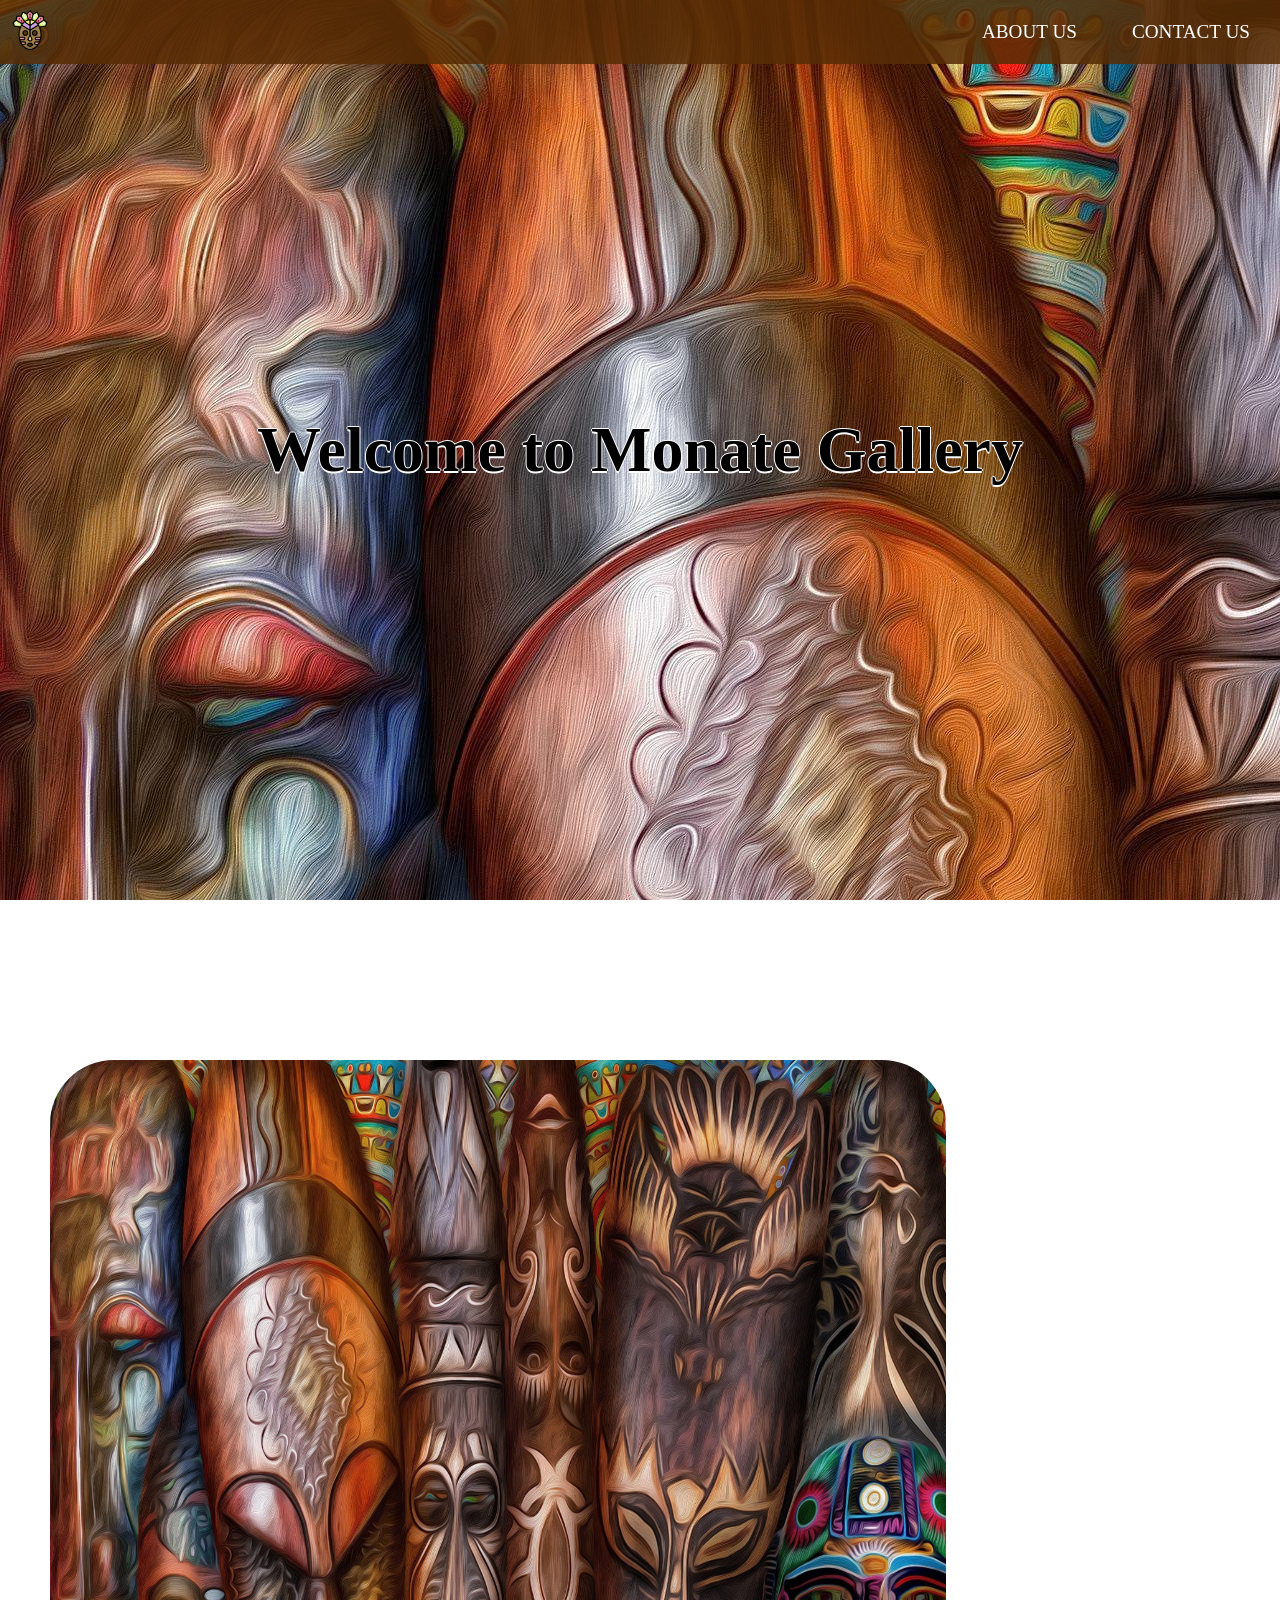
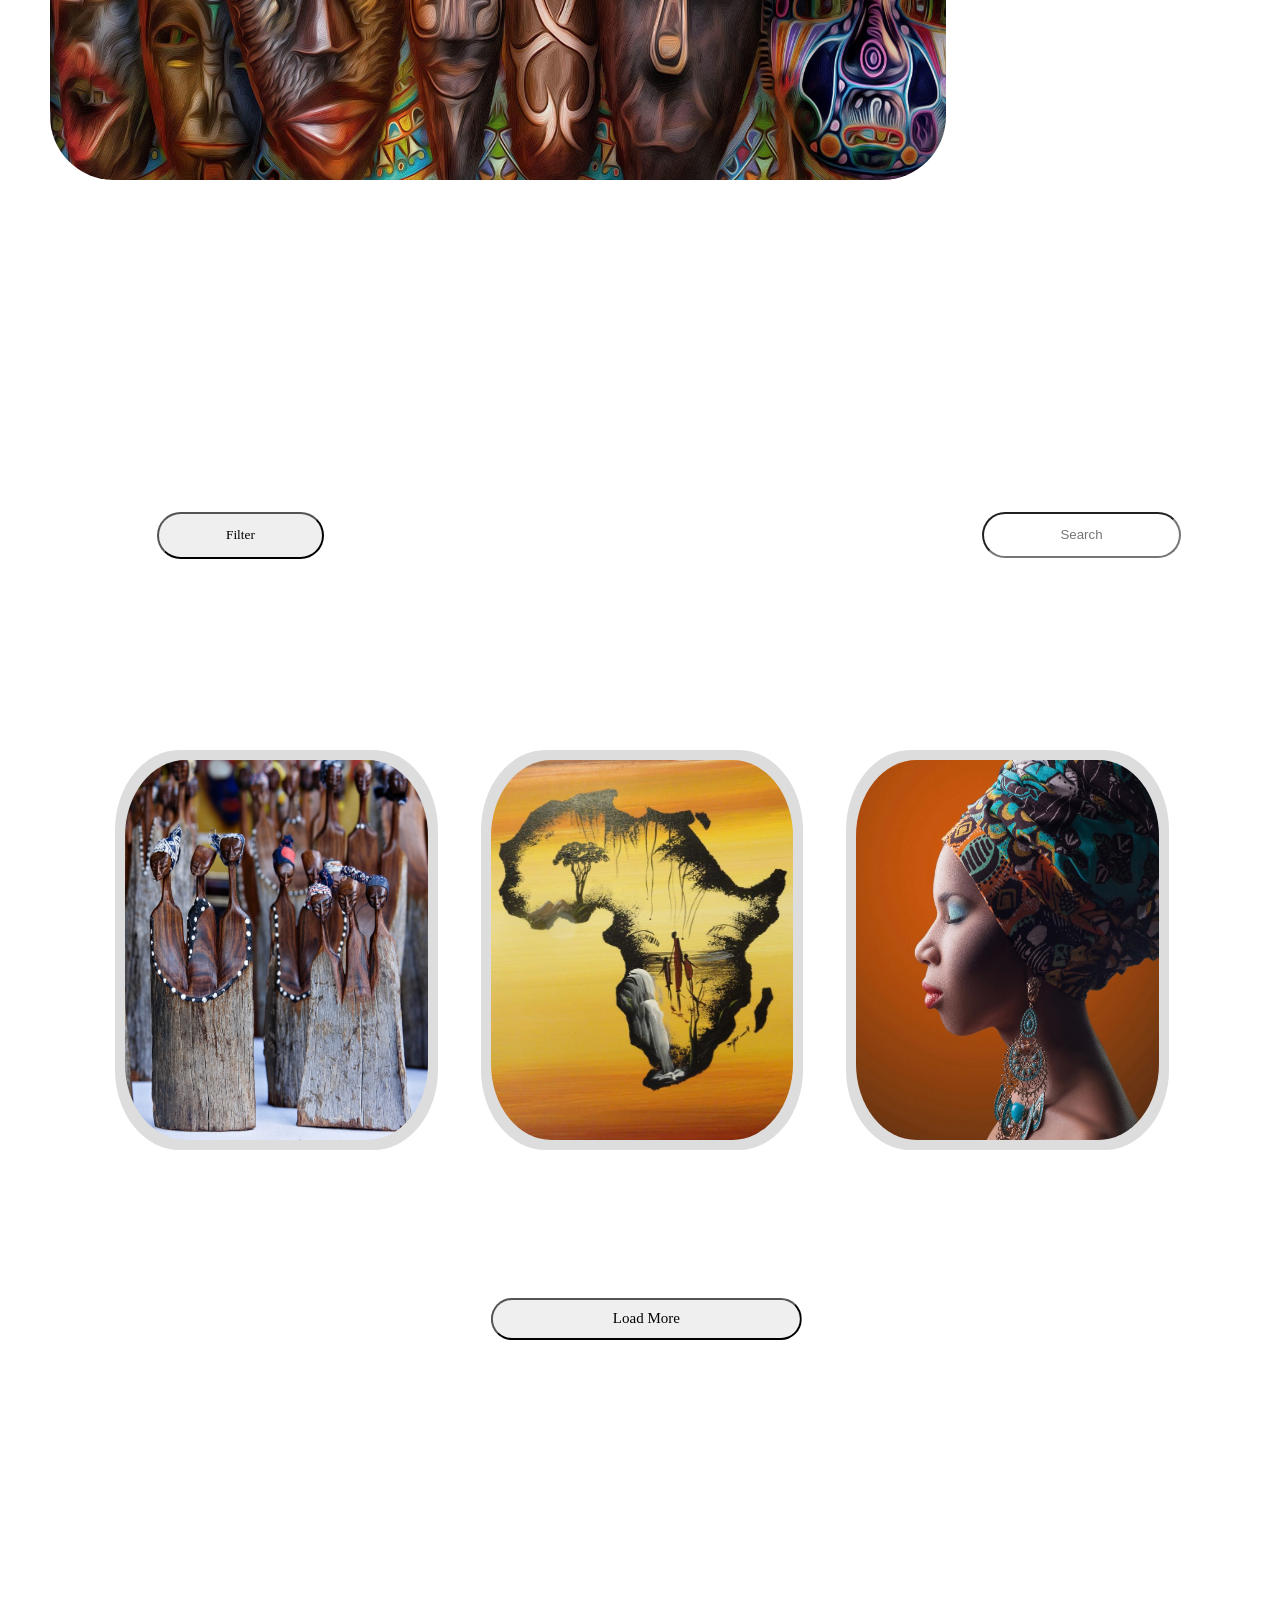
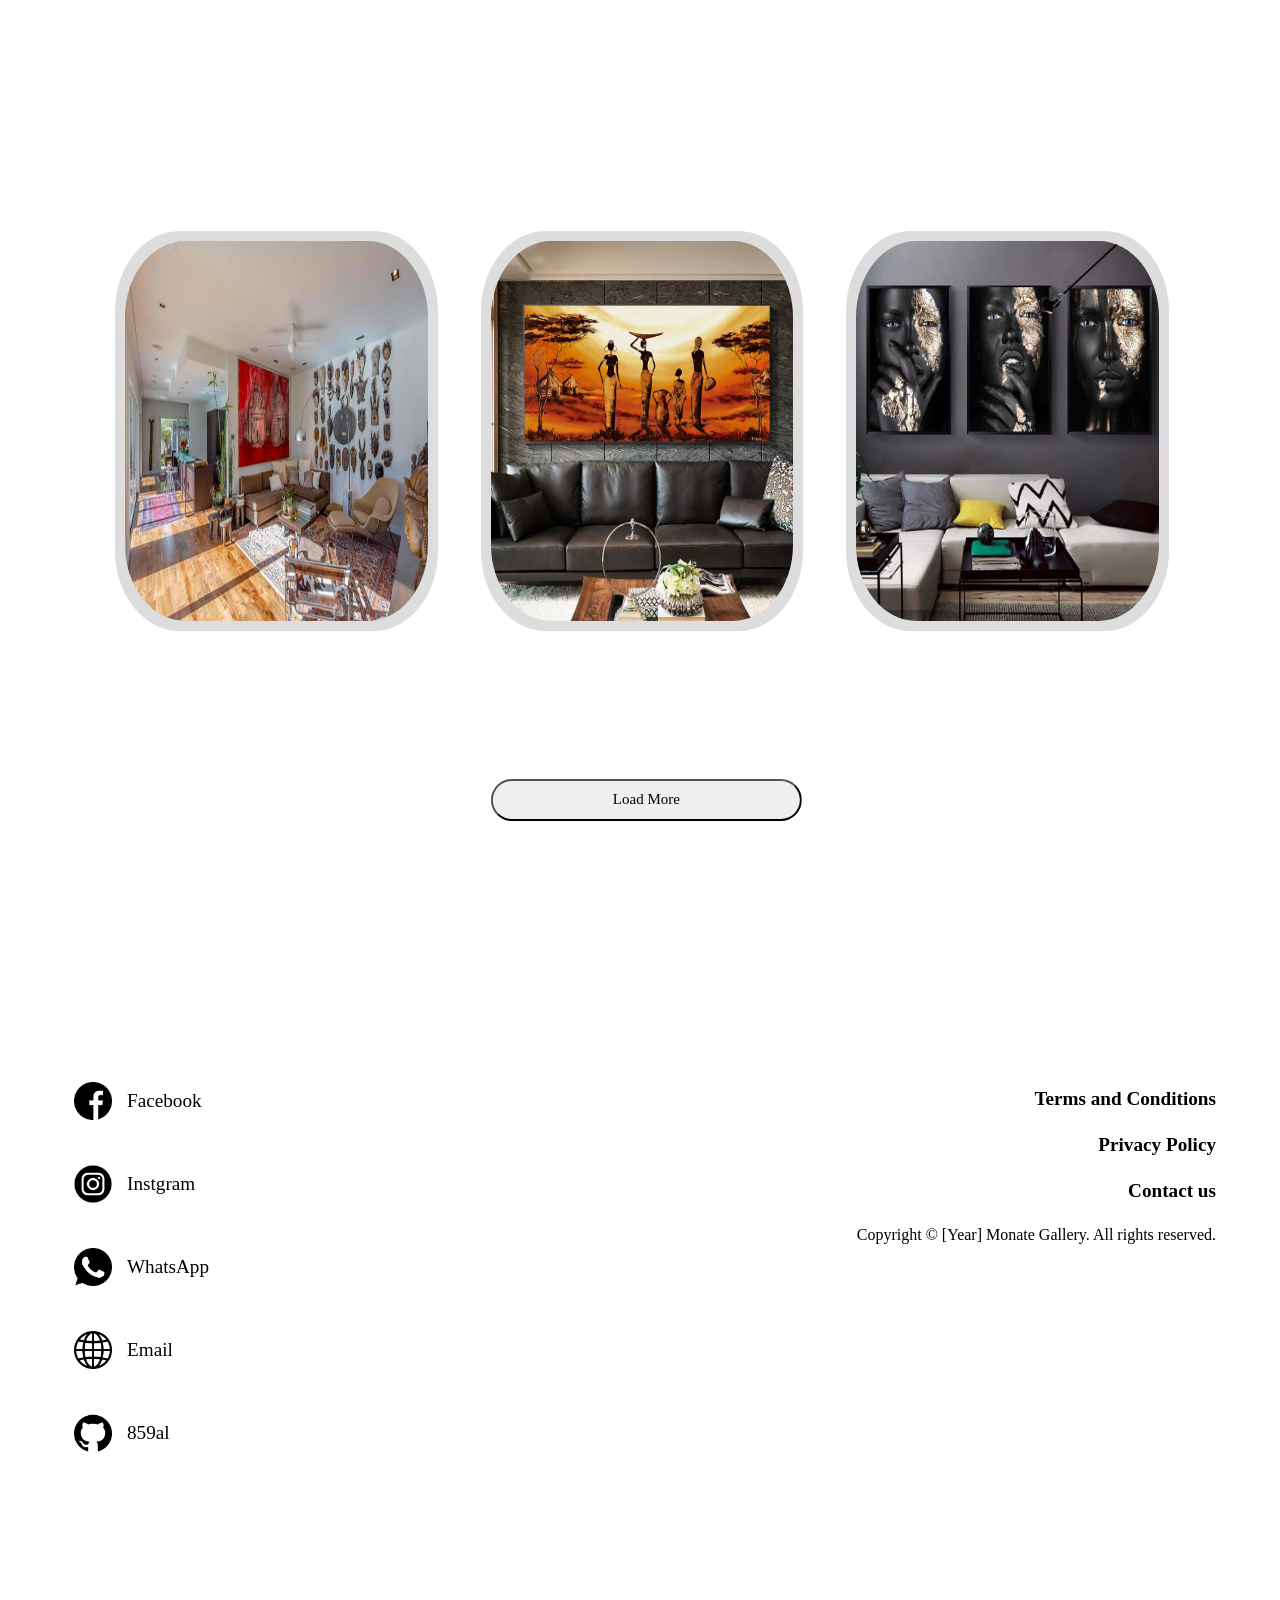
<file: index.html>
<!DOCTYPE html>
<head>     <!-- ADD THIS LINE SO PHONES KNOW THEY ARE PHONES -->     <meta name="viewport" content="width=device-width, initial-scale=1.0">
    <link rel="stylesheet" href="CSS/HeaderFooter.css" >
    <link rel="icon" href="Content/img-logo/african-mask.png">
    <link rel="stylesheet" href="CSS/mainbage.css">
    <link rel="stylesheet" href="CSS/slideshow.css">
    <link rel="stylesheet" href="CSS/itemList.css">
    <title>Monate Gallery</title>
</head>
<Body>
  
  <nav id="header">
        <div id="logo">
          <a href="index.html" id="logoLink"><img src="Content/img-logo/african-mask.png" alt="logo img" style="width: 2.5em;"></a>
        </div>
        <ul>
            <li><a href="HTML/About.html">About us</a></li>
            <li><a href="HTML/Contactform.html">Contact us</a></li>
        </ul>
  </nav>
  <div id="main-body">

    <div id="slide-img1">
        <div id="Welcome"><h1>Welcome to Monate Gallery</h1></div>
    </div>
    <div id="slide-img2">
      <div class="split-slider">

        <div class="slide">
          <a href="HTML/Eventspage.html?item=1"><img src="Content/img-art/silde-img1.jpg" alt="Art 1"></a>
          <div class="content">
            <h3>12/12/2004</h3><h2>Event 1</h2><br>
            <p>Description for Art 1fasdjksa asdj asd asdja skjdiqw dkasjdi asdajskd wuqd aksjd ahw dakldjsiad 8w adisjd oawd sad</p>
          </div>
        </div>

        <div class="slide">
          <a href="HTML/Eventspage.html?item=2"><img src="Content/img-art/img5.jpg" alt="Art 2"></a>
          <div class="content">
            <h3>12/12/2004</h3><h2>Event 2</h2><br>
            <p>Description for Art 2fasdjksa asdj asd asdja skjdiqw dkasjdi asdajskd wuqd aksjd ahw dakldjsiad 8w adisjd oawd sad</p>
          </div>
        </div>

        <div class="slide">
            <a href="HTML/Eventspage.html?item=3"><img src="Content/img-art/silde-img3.jpg" alt="Art 3"></a>
            <div class="content">
              <h3>12/12/2004</h3><h2>Event 3</h2><br>
              <p>Description for Art fasdjksa asdj asd asdja skjdiqw dkasjdi asdajskd wuqd aksjd ahw dakldjsiad 8w adisjd oawd sad3</p>
            </div>
          </div>

          <div class="slide">
            <a href="HTML/Eventspage.html?item=4"><img src="Content/img-art/silde-img4.jpg" alt="Art 4"></a>
            <div class="content">
              <h3>12/12/2004</h3><h2>Event 4</h2><br>
              <p>fasdjksa asdj asd asdja skjdiqw dkasjdi asdajskd wuqd aksjd ahw dakldjsiad 8w adisjd oawd sad</p>
            </div>
          </div>
          
      </div>

      <script src="javascript/About-menu.js"></script>
    </div>

    <div id="slide-img3">
      <div class="container">
        <div class="filter">
          <input class="search-box" type="text" placeholder="Search">
          <!-- Add your filters here -->
          <button class="filter-btn">Filter</button>
          <div class="filter-options">
              <a href="#" onclick="filterItems('priceLowToHigh')">Price: Low to High</a>
              <a href="#" onclick="filterItems('priceHighToLow')">Price: High to Low</a>
              <a href="#" onclick="filterItems('newest')">Newest Items</a>
              <a href="#" onclick="filterItems('oldest')">Oldest Items</a>
              <!-- More filter options... -->
          </div>
        </div>

        <div class="items">
            <!-- Replace with your items -->
            <div class="item"><a href="HTML/itemspage.html?item=1"><img src="Content/item-list/21.jpeg" alt="Item 1"></a></div>
            <div class="item"><a href="HTML/itemspage.html?item=2"><img src="Content/item-list/5.jpg" alt="Item 2"></a></div>
            <div class="item"><a href="HTML/itemspage.html?item=3"><img src="Content/item-list/24.jpeg" alt="Item 3"></a></div>


        </div>
        <button id="load-more">Load More</button>

      </div>
    </div>
      
    <div id="slide-img4">
        <div class="items2">
            <!-- Replace with your items -->
            <div class="item2"><a href="HTML/interiorpage.html?item=1"><img src="Content/img-content/1.jpg" alt="Item 1"></a></div>
            <div class="item2"><a href="HTML/interiorpage.html?item=2"><img src="Content/img-content/2.jpeg" alt="Item 2"></a></div>
            <div class="item2"><a href="HTML/interiorpage.html?item=3"><img src="Content/img-content/3.jpg" alt="Item 3"></a></div>
        </div>
        <button id="load-more2">Load More</button>
    </div>

  </div>
  <script src="javascript/filter.js"></script>
  <script src="javascript/load-more-interior.js"></script>



  <div id="Footer">
    <div class="social-media">
      <ul>
        <li><a href=""><img src="Content/img-ico/facebook.png" alt="Facebook">Facebook</a></li>
        <li><a href=""><img src="Content/img-ico/instagram.png" alt="Instgram">Instgram</a></li>
        <li><a href=""><img src="Content/img-ico/whatsapp.png" alt="WhatsApp">WhatsApp</a></li>
        <form method="post" action="" ></form>
        <li><a href=""><img src="Content/img-ico/world-wide-web.png" alt="Email">Email</a></li>
        <li><a href="https://github.com/859al" target="_blank" rel="noopener noreferrer"><img src="Content/img-ico/github.png" alt="GitHub">859al</a></li>
      </ul>
    </div>

    <div  id="secound-li">
      <ul>
        <li><a href="HTML/Terms-page.html">Terms and Conditions</a></li>
        <li><a href="HTML/privacy-page.html">Privacy Policy</a></li>
        <li><a href="HTML/Contactform.html">Contact us</a></li>
        <li>Copyright © [Year] Monate Gallery. All rights reserved.</li>
      </ul>
    </div>
  </div>
</body>
</html>
</file>
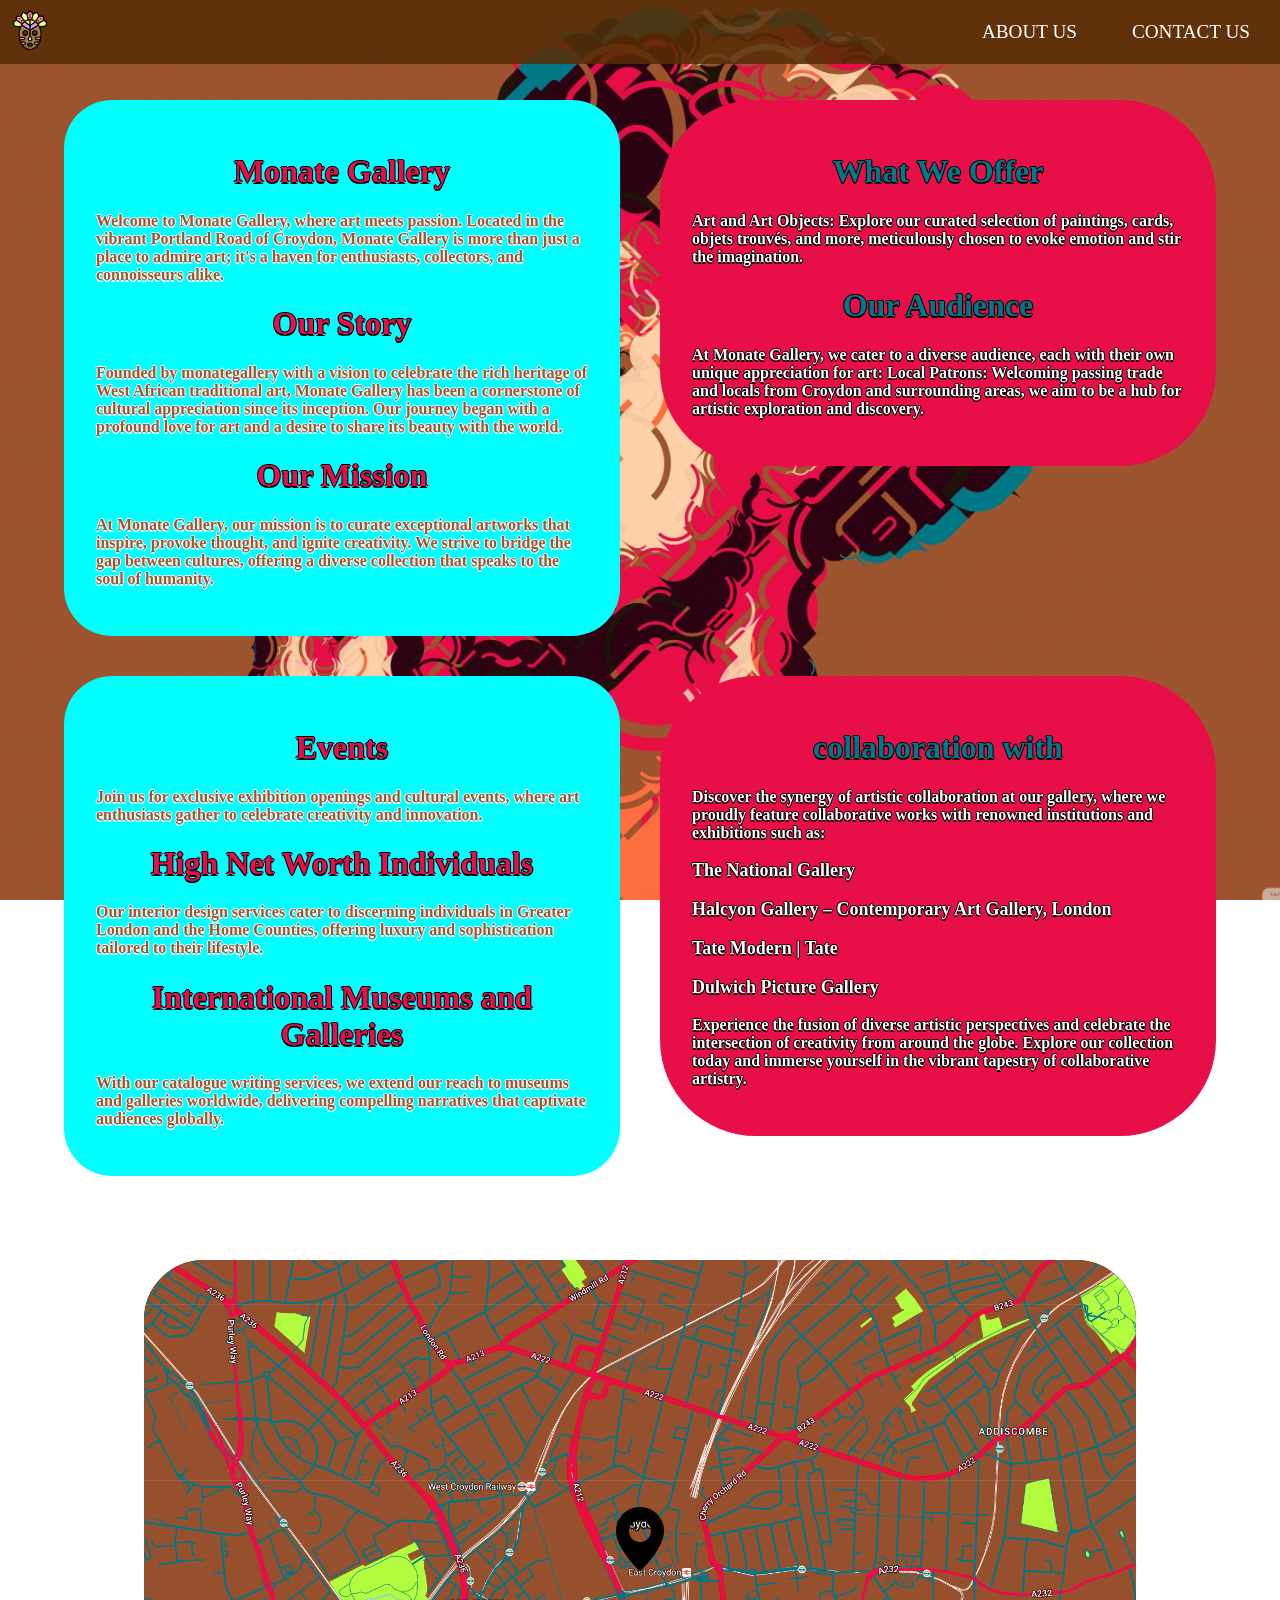
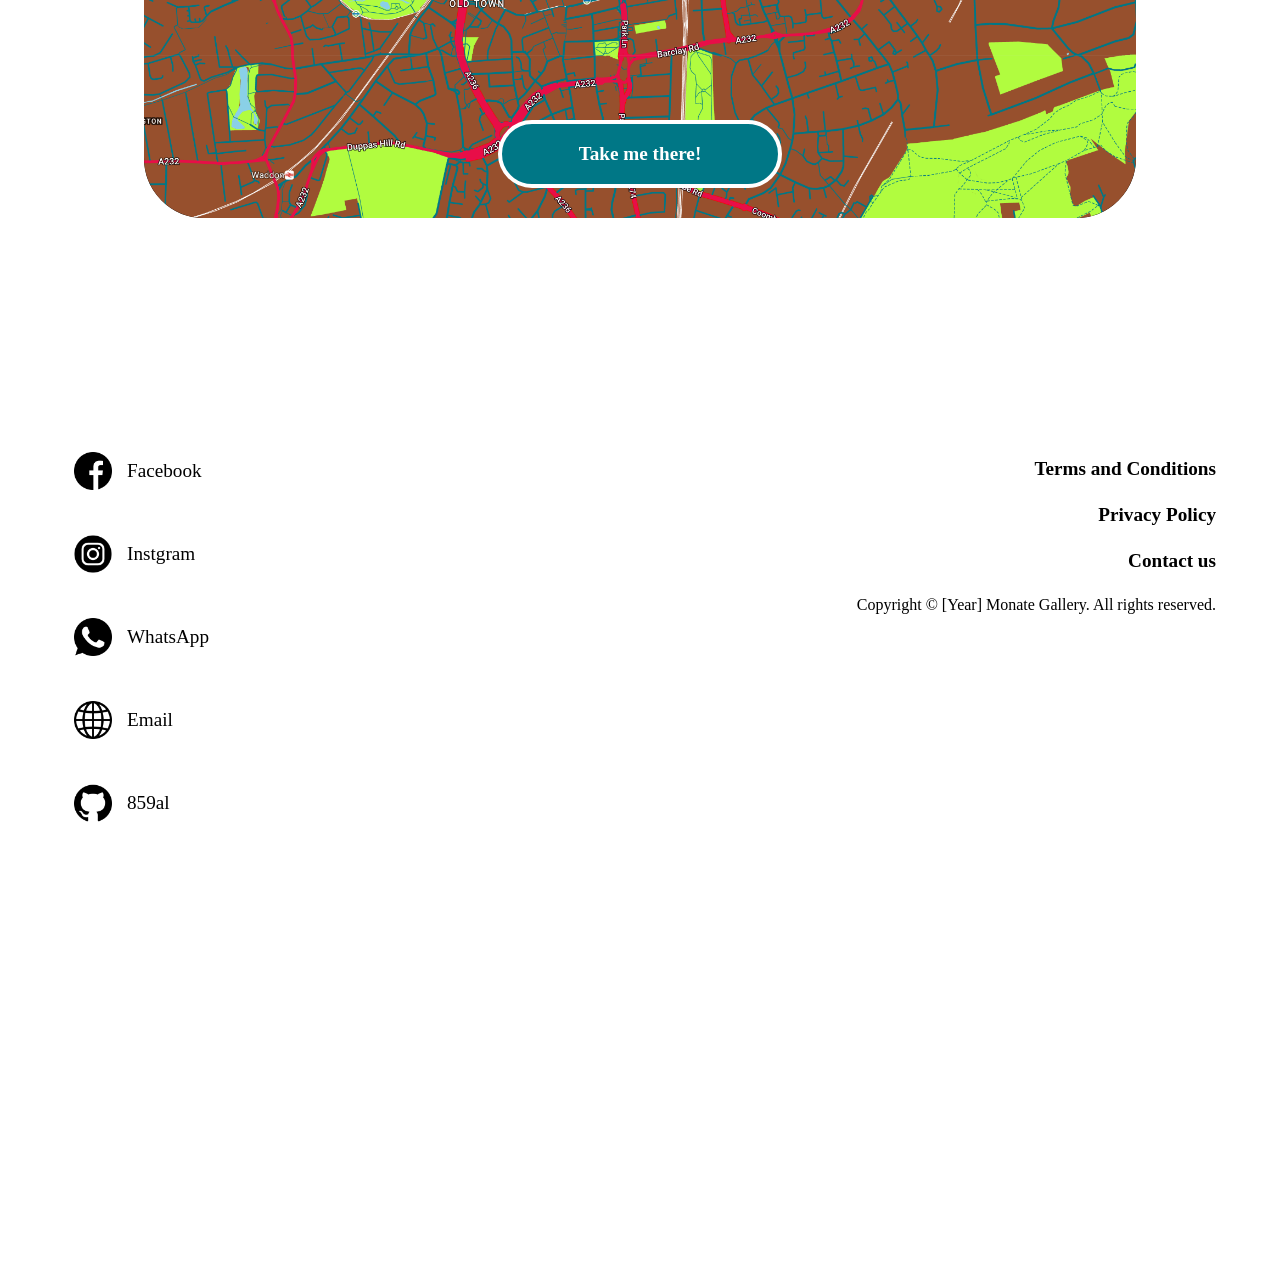
<file: HTML/About.html>
<!DOCTYPE html>
<head>     <!-- ADD THIS LINE SO PHONES KNOW THEY ARE PHONES -->     
  
    <meta name="viewport" content="width=device-width, initial-scale=1.0">
    <link rel="stylesheet" href="../CSS/HeaderFooter.css" >
    <link rel="stylesheet" href="../CSS/About.css" >
    <title>About us</title>

    <link rel="icon" href="../Content/img-logo/african-mask.png">
</head>
<body>


    <nav id="header">
      <div id="logo">
          <a href="../index.html"><img  src="../Content/img-logo/african-mask.png" alt="logo img" style="width: 2.5em; "></a>
      </div>
      <ul>
        <li><a href="../HTML/About.html">About us</a></li>
        <li><a href="../HTML/Contactform.html">Contact us</a></li>
      </ul>
    </nav>
  <div id="main-body">



    <div class="aboutus1"><h1>Monate Gallery</h1><p>Welcome to Monate Gallery, where art meets passion. Located in the vibrant Portland Road of Croydon, Monate Gallery is more than just a place to admire art; it's a haven for enthusiasts, collectors, and connoisseurs alike.</p>
                      <h1>Our Story</h1><p>Founded by monategallery with a vision to celebrate the rich heritage of West African traditional art, Monate Gallery has been a cornerstone of cultural appreciation since its inception. Our journey began with a profound love for art and a desire to share its beauty with the world.</p>
                      <h1>Our Mission</h1><p>At Monate Gallery, our mission is to curate exceptional artworks that inspire, provoke thought, and ignite creativity. We strive to bridge the gap between cultures, offering a diverse collection that speaks to the soul of humanity.</p>
    </div>
    <div class="aboutus2">
      <h1> What We Offer</h1><p> Art and Art Objects: Explore our curated selection of paintings, cards, objets trouvés, and more, meticulously chosen to evoke emotion and stir the imagination.</p>
      <h1>Our Audience</h1><p>At Monate Gallery, we cater to a diverse audience, each with their own unique appreciation for art:
        Local Patrons: Welcoming passing trade and locals from Croydon and surrounding areas, we aim to be a hub for artistic exploration and discovery.
      </p>
    </div>
    <div class="aboutus1"><h1>Events</h1><p>Join us for exclusive exhibition openings and cultural events, where art enthusiasts gather to celebrate creativity and innovation.</p>
      <h1>High Net Worth Individuals</h1><p>Our interior design services cater to discerning individuals in Greater London and the Home Counties, offering luxury and sophistication tailored to their lifestyle.</p>
      <h1> International Museums and Galleries</h1><p>With our catalogue writing services, we extend our reach to museums and galleries worldwide, delivering compelling narratives that captivate audiences globally.</p>
    </div>
    <div class="aboutus2">
      <h1>collaboration with</h1>
      <p>
        Discover the synergy of artistic collaboration at our gallery, where we proudly feature collaborative works with renowned institutions and exhibitions such as:
        <br><br>
        <a href="https://www.nationalgallery.org.uk/">The National Gallery</a><br><br>
        <a href="https://www.halcyongallery.com/">Halcyon Gallery – Contemporary Art Gallery, London</a><br><br>
        <a href="https://www.tate.org.uk/">Tate Modern | Tate</a><br><br>
        <a href="https://www.dulwichpicturegallery.org.uk/">Dulwich Picture Gallery</a><br><br>
        Experience the fusion of diverse artistic perspectives and celebrate the intersection of creativity from around the globe. Explore our collection today and immerse yourself in the vibrant tapestry of collaborative artistry.
      </p>
    </div>
    <div id="maps">
      <!-- Link for the map image and pin -->
      <a href="https://www.google.com/maps/place/Monate+Gallery..." target="_blank" class="map-wrapper">
        <img id="map" src="../Content/img-map/Screenshot 2024-02-25 001055.png">   
        <div id="pin"><img src="../Content/img-ico/pin.png" alt="pin"></div>
      </a>

      <!-- Link for the button -->
      <a href="https://www.google.com/maps/dir/..." target="_blank" class="btn-wrapper">
        <button>Take me there!</button>
      </a>
    </div>
  </div>
  <div id="Footer">
    <div class="social-media">
      <ul>
        <li><a href=""><img src="../Content/img-ico/facebook.png" alt="Facebook">Facebook</a></li>
        <li><a href=""><img src="../Content/img-ico/instagram.png" alt="Instgram">Instgram</a></li>
        <li><a href=""><img src="../Content/img-ico/whatsapp.png" alt="WhatsApp">WhatsApp</a></li>
        <form method="post" action="" ></form>
        <li><a href=""><img src="../Content/img-ico/world-wide-web.png" alt="Email">Email</a></li>
        <li><a href="https://github.com/859al" target="_blank" rel="noopener noreferrer"><img src="../Content/img-ico/github.png" alt="GitHub">859al</a></li>
      </ul>
    </div>

    <div  id="secound-li">
      <ul>
        <li><a href="./Terms-page.html">Terms and Conditions</a></li>
        <li><a href="./privacy-page.html">Privacy Policy</a></li>
        <li><a href="./Contactform.html">Contact us</a></li>
        <li>Copyright © [Year] Monate Gallery. All rights reserved.</li>
      </ul>
    </div>
  </div>
</body>
</html>
</file>
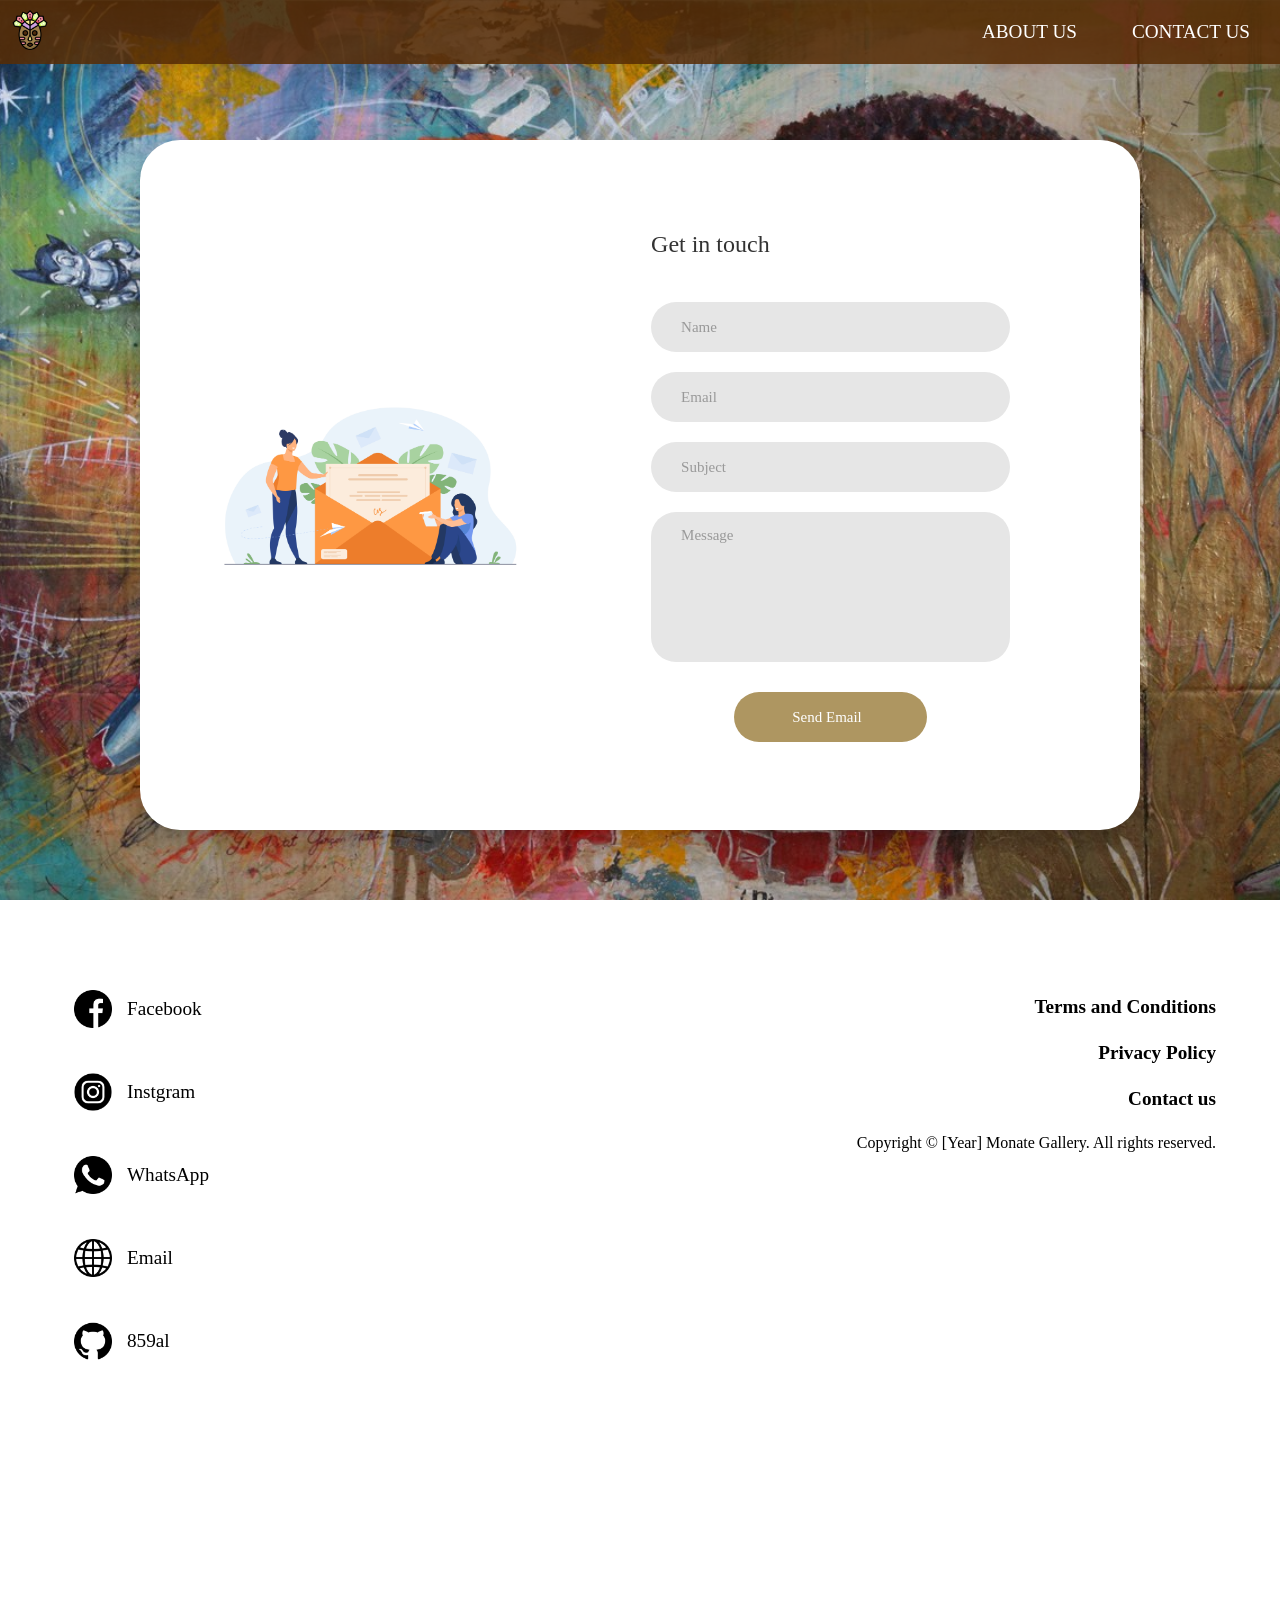
<file: HTML/Contactform.html>
<!DOCTYPE html>
<html lang="en">
<head>
    <!-- SO PHONES KNOW THEY ARE PHONES -->     
    <meta name="viewport" content="width=device-width, initial-scale=1.0">
    <link rel="stylesheet" href="../CSS/HeaderFooter.css">
    <link rel="icon" href="../Content/img-logo/african-mask.png">
    <link rel="stylesheet" href="../CSS/Contactform.css">
    <link rel="stylesheet" type="text/css" href="../CSS/main.css">
    <title>Contact us</title>
</head>
<body>

    <nav id="header">
        <div id="logo">
            <a href="../index.html"><img src="../Content/img-logo/african-mask.png" alt="logo img" style="width: 2.5em; "></a>
        </div>
        <ul>
          <li><a href="../HTML/About.html">About us</a></li>
          <li><a href="../HTML/Contactform.html">Contact us</a></li>
        </ul>
    </nav>
  
    <div id="main-body">
        <div class="contact1">
            <div class="container-contact1">
                <div class="contact1-pic" data-tilt>
                  <img src="../Content/img-content/img-01.jpg" alt="Contact Image">
                </div>
      
                <form class="contact1-form validate-form">
                    <span class="contact1-form-title">
                        Get in touch
                    </span>
      
                    <div class="wrap-input1 validate-input" data-validate="Name is required">
                        <input class="input1" type="text" name="name" placeholder="Name">
                        <span class="shadow-input1"></span>
                    </div>
      
                    <div class="wrap-input1 validate-input" data-validate="Valid email is required: ex@abc.xyz">
                        <input class="input1" type="text" name="email" placeholder="Email">
                        <span class="shadow-input1"></span>
                    </div>
      
                    <div class="wrap-input1 validate-input" data-validate="Subject is required">
                        <input class="input1" type="text" name="subject" placeholder="Subject">
                        <span class="shadow-input1"></span>
                    </div>
      
                    <div class="wrap-input1 validate-input" data-validate="Message is required">
                        <textarea class="input1" name="message" placeholder="Message"></textarea>
                        <span class="shadow-input1"></span>
                    </div>
      
                    <div class="container-contact1-form-btn">
                        <button class="contact1-form-btn">
                            <span>
                                Send Email
                                <i class="fa fa-long-arrow-right" aria-hidden="true"></i>
                            </span>
                        </button>
                    </div>
                </form>
            </div>
        </div>
    </div>

  <div id="Footer">
    <div class="social-media">
      <ul>
        <li><a href=""><img src="../Content/img-ico/facebook.png" alt="Facebook">Facebook</a></li>
        <li><a href=""><img src="../Content/img-ico/instagram.png" alt="Instgram">Instgram</a></li>
        <li><a href=""><img src="../Content/img-ico/whatsapp.png" alt="WhatsApp">WhatsApp</a></li>
        <form method="post" action="" ></form>
        <li><a href=""><img src="../Content/img-ico/world-wide-web.png" alt="Email">Email</a></li>
        <li><a href="https://github.com/859al" target="_blank" rel="noopener noreferrer"><img src="../Content/img-ico/github.png" alt="GitHub">859al</a></li>
      </ul>
    </div>

    <div  id="secound-li">
      <ul>
        <li><a href="./Terms-page.html">Terms and Conditions</a></li>
        <li><a href="./privacy-page.html">Privacy Policy</a></li>
        <li><a href="./Contactform.html">Contact us</a></li>
        <li>Copyright © [Year] Monate Gallery. All rights reserved.</li>
      </ul>
    </div>
  </div>
</body>
</html>
</file>
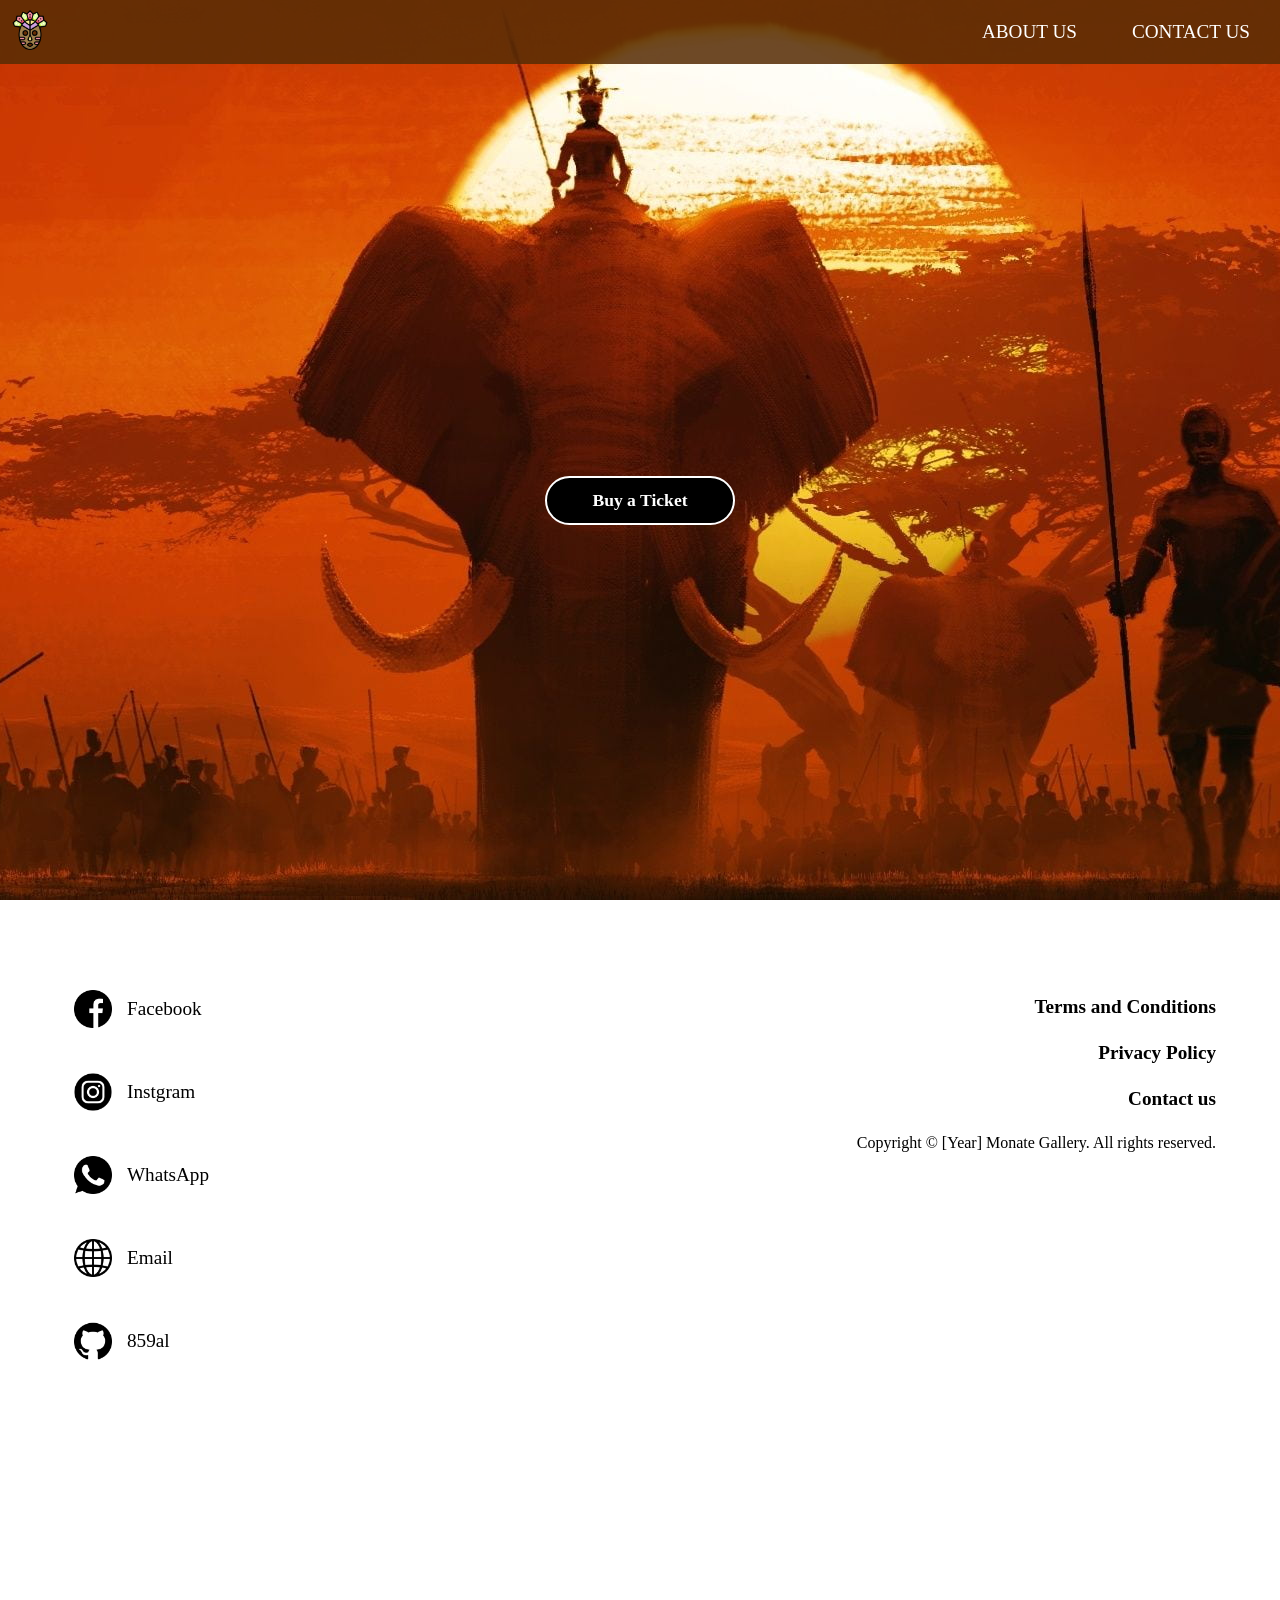
<file: HTML/Eventspage.html>
<!DOCTYPE html>
<head>     <!-- ADD THIS LINE SO PHONES KNOW THEY ARE PHONES -->     
    <meta name="viewport" content="width=device-width, initial-scale=1.0">
    <!-- ADD THIS LINE SO PHONES KNOW THEY ARE PHONES -->
    <meta name="viewport" content="width=device-width, initial-scale=1.0">
    
    <link rel="stylesheet" href="../CSS/HeaderFooter.css" >
    <link rel="icon" href="../Content/img-logo/african-mask.png">
    <link rel="stylesheet" href="../CSS/Eventspage.css">
    <title>Events</title>
</head>
<Body>
    <nav id="header">
        <div id="logo">
            <a href="../index.html"><img  src="../Content/img-logo/african-mask.png" alt="logo img" style="width: 2.5em; "></a>
        </div>
        <ul>
          <li><a href="../HTML/About.html">About us</a></li>
          <li><a href="../HTML/Contactform.html">Contact us</a></li>
        </ul>
    </nav>
    <div id="main-body">
      <div id="container">
        <div id="item-display" class="fade-in">
          <!-- Item details will go here -->
        </div>
        
        <div id="buy-ticket">
          <a href="">Buy a Ticket</a>
        </div>
        
        <div id="date-section">
          
        </div>
      </div>
      <script src="../javascript/event-page.js"></script>
    </div>

  <div id="Footer">
    <div class="social-media">
      <ul>
        <li><a href=""><img src="../Content/img-ico/facebook.png" alt="Facebook">Facebook</a></li>
        <li><a href=""><img src="../Content/img-ico/instagram.png" alt="Instgram">Instgram</a></li>
        <li><a href=""><img src="../Content/img-ico/whatsapp.png" alt="WhatsApp">WhatsApp</a></li>
        <form method="post" action="" ></form>
        <li><a href=""><img src="../Content/img-ico/world-wide-web.png" alt="Email">Email</a></li>
        <li><a href="https://github.com/859al" target="_blank" rel="noopener noreferrer"><img src="../Content/img-ico/github.png" alt="GitHub">859al</a></li>
      </ul>
    </div>

    <div  id="secound-li">
      <ul>
        <li><a href="./Terms-page.html">Terms and Conditions</a></li>
        <li><a href="./privacy-page.html">Privacy Policy</a></li>
        <li><a href="./Contactform.html">Contact us</a></li>
        <li>Copyright © [Year] Monate Gallery. All rights reserved.</li>
      </ul>
    </div>
  </div>
</body>
</html>
</file>
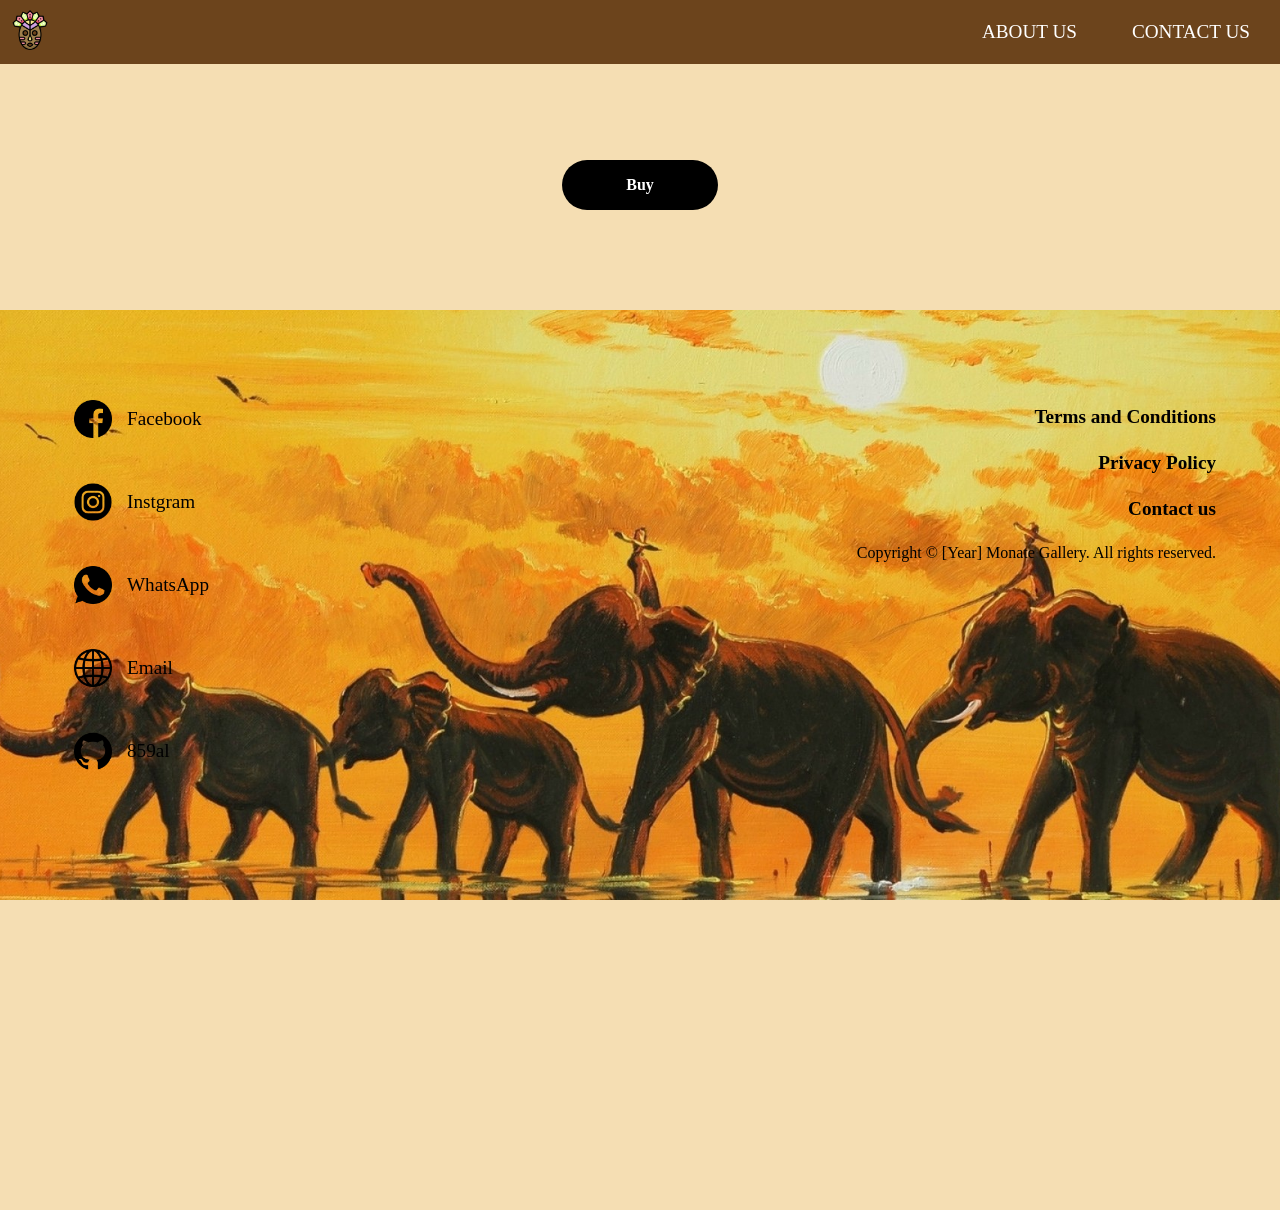
<file: HTML/interiorpage.html>
<!-- This is your itemspage.html -->
<!DOCTYPE html>
<html>
<head>     <!-- ADD THIS LINE SO PHONES KNOW THEY ARE PHONES -->     
    <meta name="viewport" content="width=device-width, initial-scale=1.0">
    <title>Item Page</title>
    <link rel="stylesheet" href="../CSS/HeaderFooter.css" >
    <link rel="icon" href="../Content/img-logo/african-mask.png">
    <link rel="stylesheet" href="../CSS/interiorpage.css">
    <title>Interior</title>
</head>
<body>


    <nav id="header">
        <div id="logo">
            <a href="../index.html"><img  src="../Content/img-logo/african-mask.png" alt="logo img" style="width: 2.5em; "></a>
        </div>
        <ul>
          <li><a href="../HTML/About.html">About us</a></li>
          <li><a href="../HTML/Contactform.html">Contact us</a></li>
        </ul>
    </nav>

<div id="container">
  <div id="item-display" class="fade-in"></div>
  <div id="buy_button">
    <a href="">
      Buy
    </a>
  </div>
</div>
<script src="../javascript/interiorpage.js"></script>

  <div id="Footer">
    <div class="social-media">
      <ul>
        <li><a href=""><img src="../Content/img-ico/facebook.png" alt="Facebook">Facebook</a></li>
        <li><a href=""><img src="../Content/img-ico/instagram.png" alt="Instgram">Instgram</a></li>
        <li><a href=""><img src="../Content/img-ico/whatsapp.png" alt="WhatsApp">WhatsApp</a></li>
        <form method="post" action="" ></form>
        <li><a href=""><img src="../Content/img-ico/world-wide-web.png" alt="Email">Email</a></li>
        <li><a href="https://github.com/859al" target="_blank" rel="noopener noreferrer"><img src="../Content/img-ico/github.png" alt="GitHub">859al</a></li>
      </ul>
    </div>

    <div  id="secound-li">
      <ul>
        <li><a href="./Terms-page.html">Terms and Conditions</a></li>
        <li><a href="./privacy-page.html">Privacy Policy</a></li>
        <li><a href="./Contactform.html">Contact us</a></li>
        <li>Copyright © [Year] Monate Gallery. All rights reserved.</li>
      </ul>
    </div>
  </div>
</body>
</html>
</file>
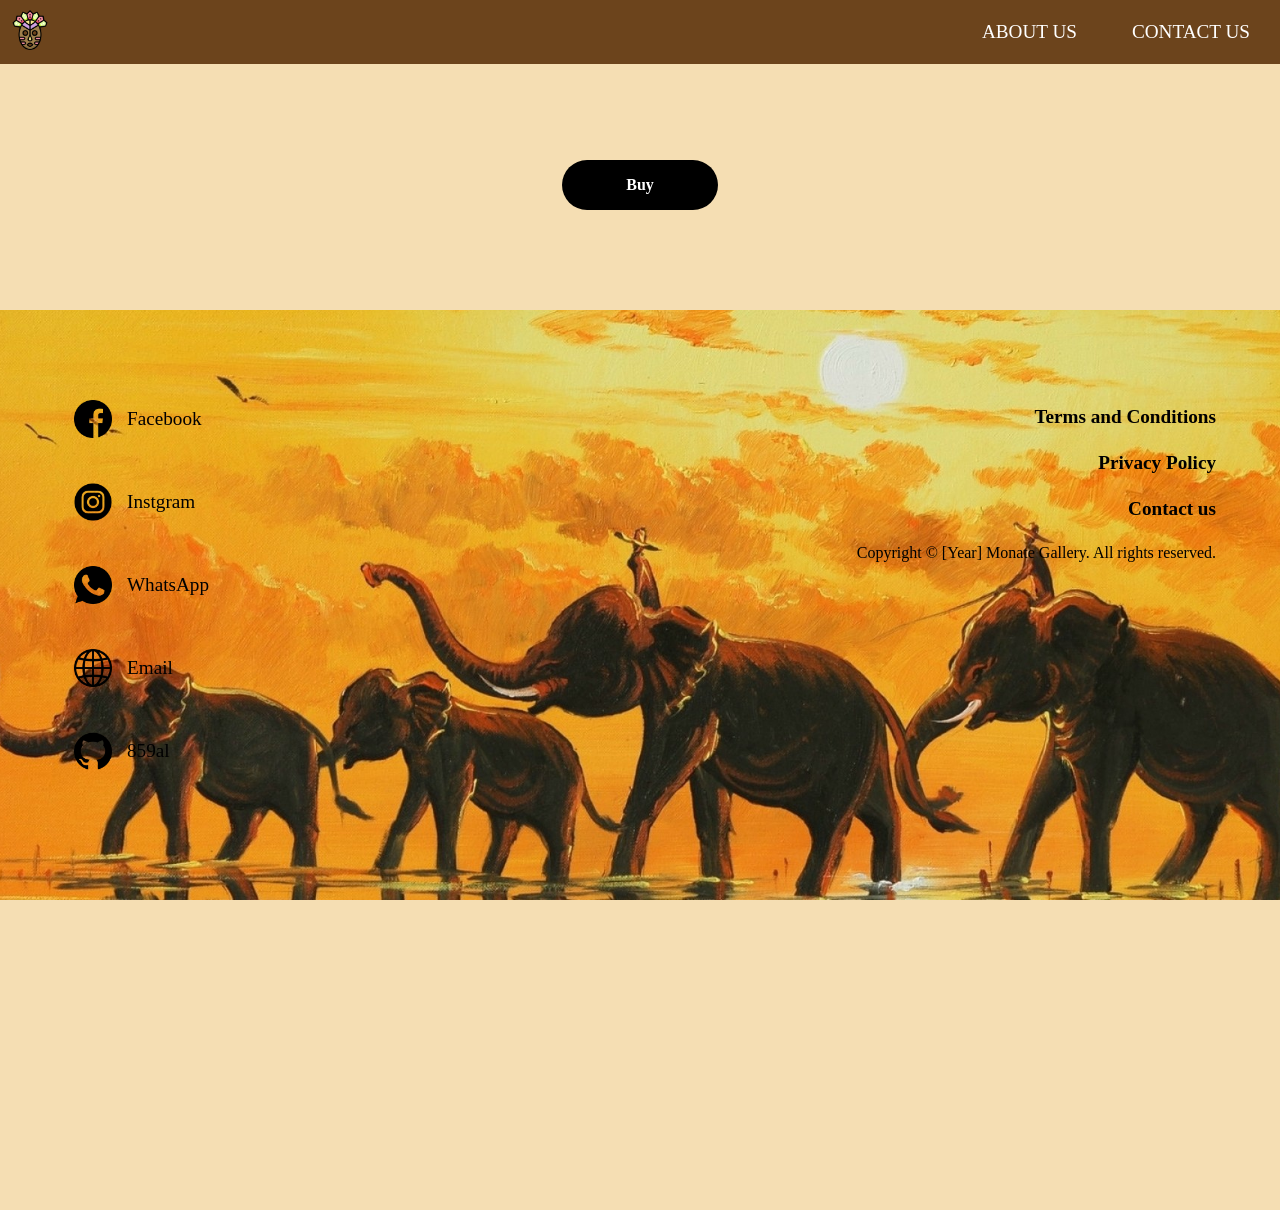
<file: HTML/itemspage.html>
<!-- This is your itemspage.html -->
<!DOCTYPE html>
<html>
<head>     <!-- ADD THIS LINE SO PHONES KNOW THEY ARE PHONES -->     
    <meta name="viewport" content="width=device-width, initial-scale=1.0">
    <title>Item Page</title>
    <link rel="stylesheet" href="../CSS/HeaderFooter.css" >
    <link rel="icon" href="../Content/img-logo/african-mask.png">
    <link rel="stylesheet" href="../CSS/itemspage.css">
    <title>Items</title>
</head>
<body>
  
    <nav id="header">
        <div id="logo">
            <a href="../index.html"><img  src="../Content/img-logo/african-mask.png" alt="logo img" style="width: 2.5em; "></a>
        </div>
        <ul>
          <li><a href="../HTML/About.html">About us</a></li>
          <li><a href="../HTML/Contactform.html">Contact us</a></li>
        </ul>
    </nav>

<div id="container">
  <div id="item-display" class="fade-in"></div>
  <div id="buy_button">
    <a href="">
      Buy
    </a>
  </div>
</div>
<script src="../javascript/itemspage.js"></script>

  <div id="Footer">
    <div class="social-media">
      <ul>
        <li><a href=""><img src="../Content/img-ico/facebook.png" alt="Facebook">Facebook</a></li>
        <li><a href=""><img src="../Content/img-ico/instagram.png" alt="Instgram">Instgram</a></li>
        <li><a href=""><img src="../Content/img-ico/whatsapp.png" alt="WhatsApp">WhatsApp</a></li>
        <form method="post" action="" ></form>
        <li><a href=""><img src="../Content/img-ico/world-wide-web.png" alt="Email">Email</a></li>
        <li><a href="https://github.com/859al" target="_blank" rel="noopener noreferrer"><img src="../Content/img-ico/github.png" alt="GitHub">859al</a></li>
      </ul>
    </div>

    <div  id="secound-li">
      <ul>
        <li><a href="./Terms-page.html">Terms and Conditions</a></li>
        <li><a href="./privacy-page.html">Privacy Policy</a></li>
        <li><a href="./Contactform.html">Contact us</a></li>
        <li>Copyright © [Year] Monate Gallery. All rights reserved.</li>
      </ul>
    </div>
  </div>
</body>
</html>
</file>
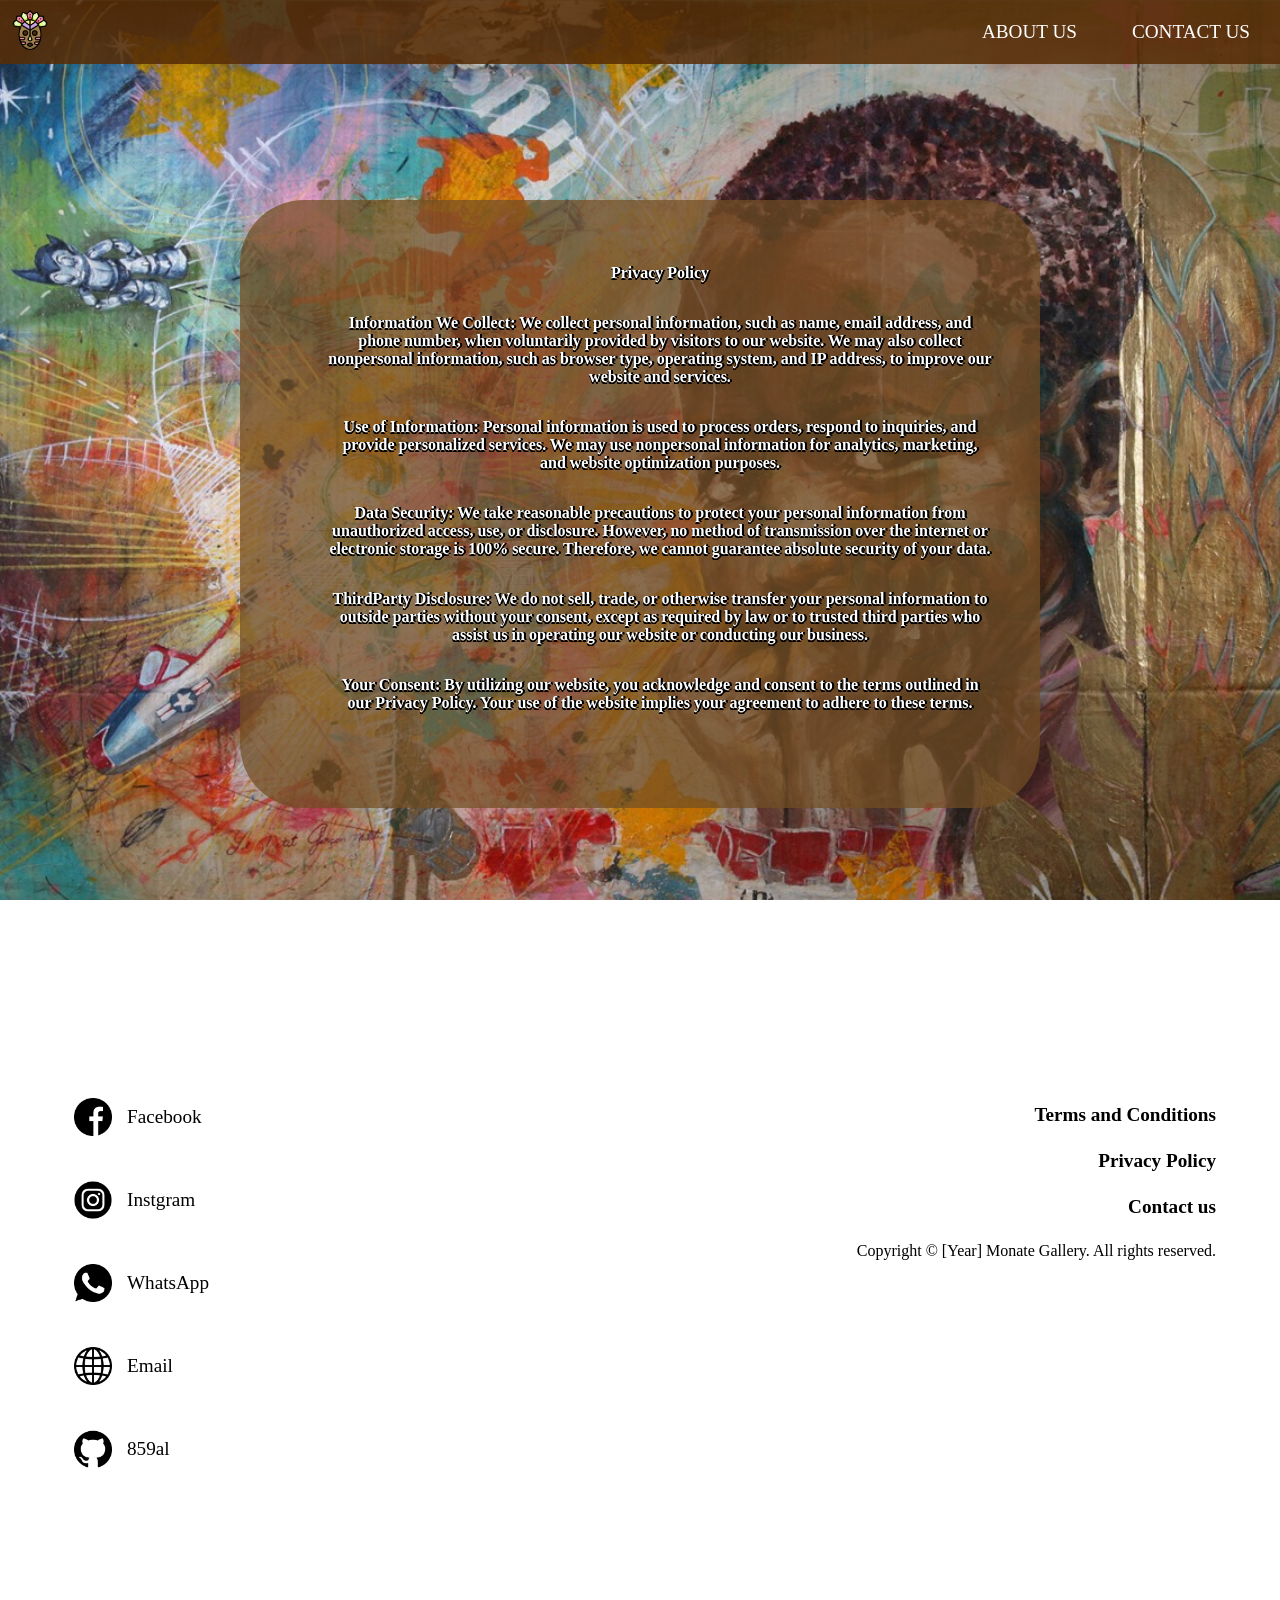
<file: HTML/privacy-page.html>
<!DOCTYPE html>
<head>     <!-- ADD THIS LINE SO PHONES KNOW THEY ARE PHONES -->     
    <meta name="viewport" content="width=device-width, initial-scale=1.0">
    <link rel="stylesheet" href="../CSS/HeaderFooter.css" >
    <link rel="icon" href="../Content/img-logo/african-mask.png">
    <link rel="stylesheet" href="../CSS/terms-privacy.css">
    <title>Privacy Policy</title>
</head>
<Body>

    <nav id="header">
        <div id="logo">
            <a href="../index.html"><img  src="../Content/img-logo/african-mask.png" alt="logo img" style="width: 2.5em; "></a>
        </div>
        <ul>
          <li><a href="../HTML/About.html">About us</a></li>
          <li><a href="../HTML/Contactform.html">Contact us</a></li>
        </ul>
    </nav>
    <div id="main-body">


    <div class="description">
      <ul>
        <li>
          Privacy Policy
        </li>

        <li>
          Information We Collect:

          We collect personal information, such as name, email address, and phone number, when voluntarily provided by visitors to our website.
          We may also collect nonpersonal information, such as browser type, operating system, and IP address, to improve our website and services.
        </li>

        <li>
          Use of Information:

          Personal information is used to process orders, respond to inquiries, and provide personalized services.
          We may use nonpersonal information for analytics, marketing, and website optimization purposes.
    
        </li>

        <li>
          Data Security:

          We take reasonable precautions to protect your personal information from unauthorized access, use, or disclosure.
          However, no method of transmission over the internet or electronic storage is 100% secure. Therefore, we cannot guarantee absolute security of your data.
    
        </li>
        
        <li>
          ThirdParty Disclosure:

          We do not sell, trade, or otherwise transfer your personal information to outside parties without your consent, except as required by law or to trusted third parties who assist us in operating our website or conducting our business.
    
        </li>

        <li>
          Your Consent:

          By utilizing our website, you acknowledge and consent to the terms outlined in our Privacy Policy. Your use of the website implies your agreement to adhere to these terms.
    
        </li>
      </ul>
    </div>
    </div>
  <div id="Footer">
    <div class="social-media">
      <ul>
        <li><a href=""><img src="../Content/img-ico/facebook.png" alt="Facebook">Facebook</a></li>
        <li><a href=""><img src="../Content/img-ico/instagram.png" alt="Instgram">Instgram</a></li>
        <li><a href=""><img src="../Content/img-ico/whatsapp.png" alt="WhatsApp">WhatsApp</a></li>
        <form method="post" action="" ></form>
        <li><a href=""><img src="../Content/img-ico/world-wide-web.png" alt="Email">Email</a></li>
        <li><a href="https://github.com/859al" target="_blank" rel="noopener noreferrer"><img src="../Content/img-ico/github.png" alt="GitHub">859al</a></li>
      </ul>
    </div>

    <div  id="secound-li">
      <ul>
        <li><a href="./Terms-page.html">Terms and Conditions</a></li>
        <li><a href="./privacy-page.html">Privacy Policy</a></li>
        <li><a href="./Contactform.html">Contact us</a></li>
        <li>Copyright © [Year] Monate Gallery. All rights reserved.</li>
      </ul>
    </div>
  
</body>
</html>
</file>
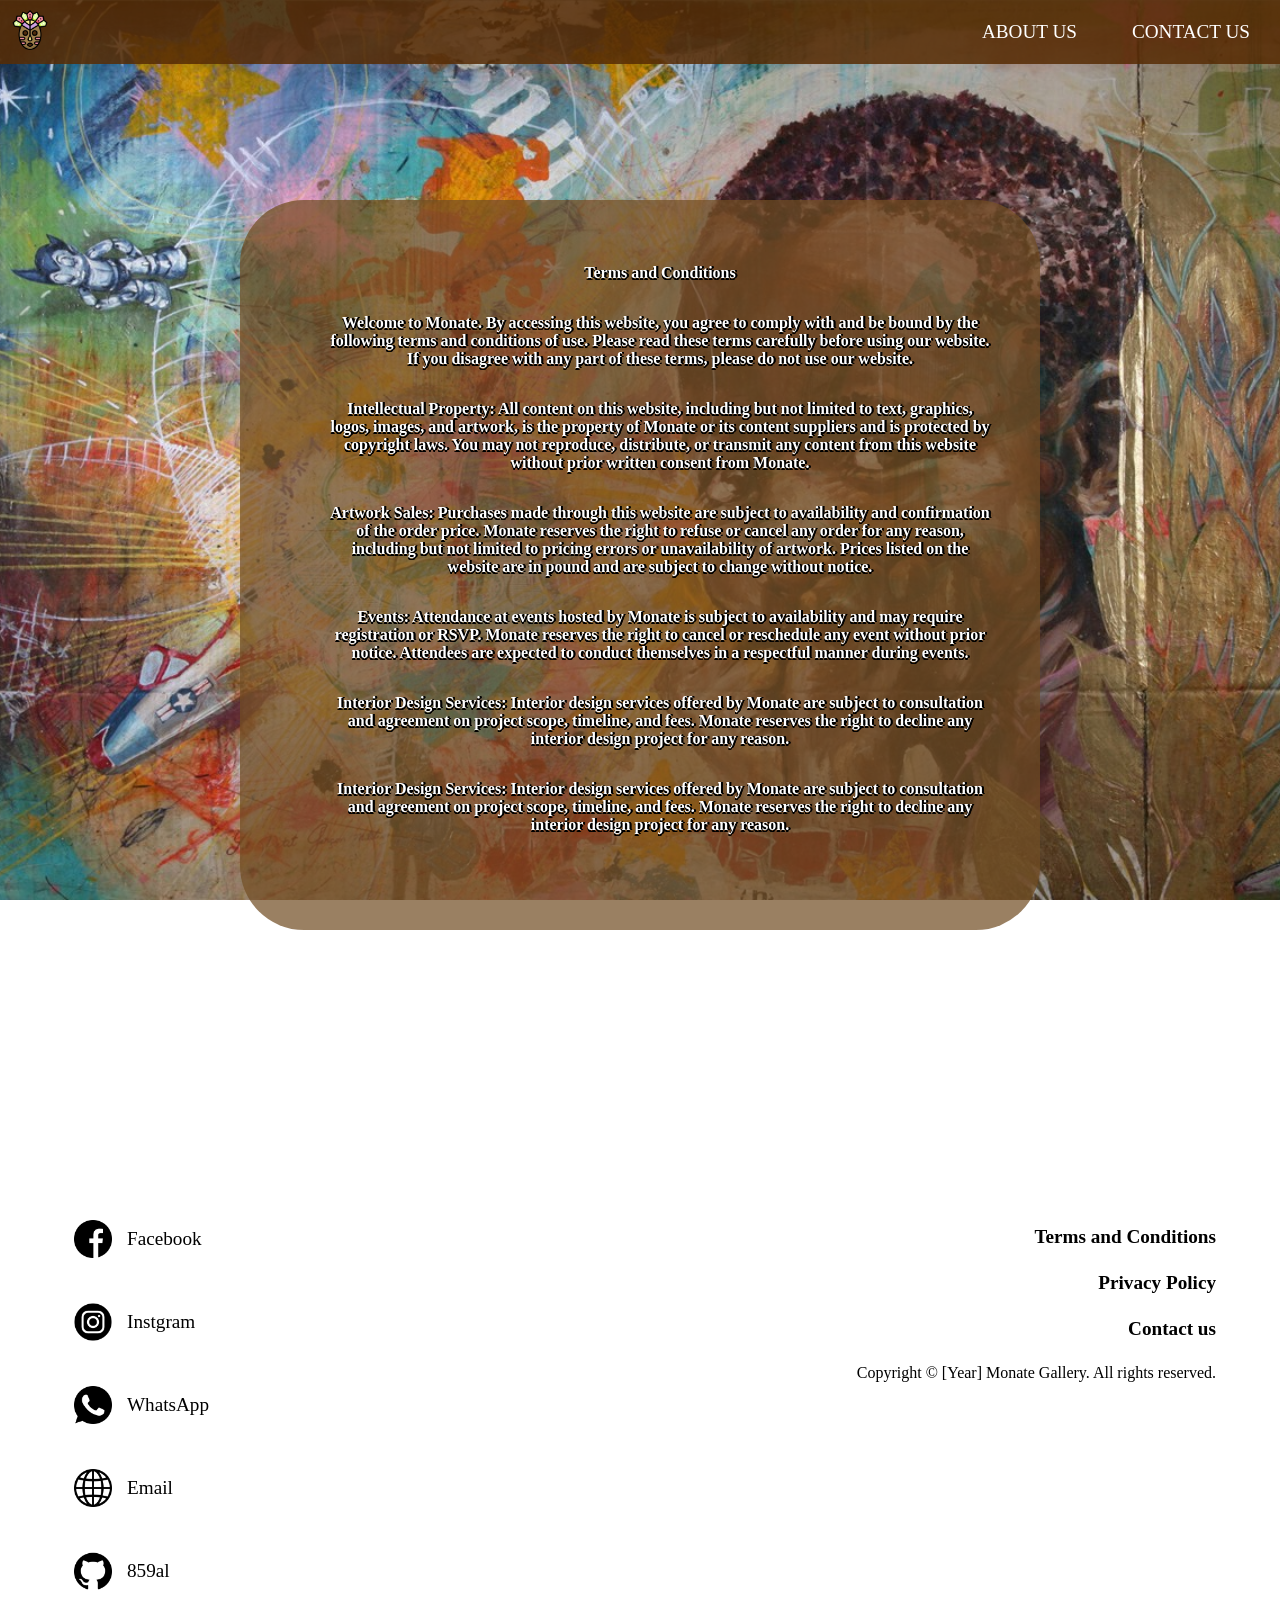
<file: HTML/Terms-page.html>
<!DOCTYPE html>
<head>     <!-- ADD THIS LINE SO PHONES KNOW THEY ARE PHONES -->     
    <meta name="viewport" content="width=device-width, initial-scale=1.0">
    <link rel="stylesheet" href="../CSS/HeaderFooter.css" >
    <link rel="icon" href="../Content/img-logo/african-mask.png">
    <link rel="stylesheet" href="../CSS/terms-privacy.css">
    <title>Terms and Conditions</title>

</head>
<Body>

    <nav id="header">
        <div id="logo">
            <a href="../index.html"><img  src="../Content/img-logo/african-mask.png" alt="logo img" style="width: 2.5em; "></a>
        </div>
        <ul>
          <li><a href="../HTML/About.html">About us</a></li>
          <li><a href="../HTML/Contactform.html">Contact us</a></li>
        </ul>
    </nav>
    <div id="main-body">


      <div class="description">
        <ul>
          <li>
            Terms and Conditions
          </li>
            <li>
            Welcome to Monate. By accessing this website, you agree to comply with and be bound by the following terms and conditions of use. Please read these terms carefully before using our website. If you disagree with any part of these terms, please do not use our website.
            </li>
          <li>
            Intellectual Property:

  All content on this website, including but not limited to text, graphics, logos, images, and artwork, is the property of Monate or its content suppliers and is protected by copyright laws.
  You may not reproduce, distribute, or transmit any content from this website without prior written consent from Monate.

          </li>
          <li>Artwork Sales:

            Purchases made through this website are subject to availability and confirmation of the order price.
            Monate reserves the right to refuse or cancel any order for any reason, including but not limited to pricing errors or unavailability of artwork.
            Prices listed on the website are in pound and are subject to change without notice.
          </li>
          <li>Events:

            Attendance at events hosted by Monate is subject to availability and may require registration or RSVP.
            Monate reserves the right to cancel or reschedule any event without prior notice.
            Attendees are expected to conduct themselves in a respectful manner during events.
          </li>
          <li>Interior Design Services:

            Interior design services offered by Monate are subject to consultation and agreement on project scope, timeline, and fees.
            Monate reserves the right to decline any interior design project for any reason.
            </li>
          <li>Interior Design Services:

            Interior design services offered by Monate are subject to consultation and agreement on project scope, timeline, and fees.
            Monate reserves the right to decline any interior design project for any reason.
          </li>
        </ul>
      </div>
    </div>

  <div id="Footer">
    <div class="social-media">
      <ul>
        <li><a href=""><img src="../Content/img-ico/facebook.png" alt="Facebook">Facebook</a></li>
        <li><a href=""><img src="../Content/img-ico/instagram.png" alt="Instgram">Instgram</a></li>
        <li><a href=""><img src="../Content/img-ico/whatsapp.png" alt="WhatsApp">WhatsApp</a></li>
        <form method="post" action="" ></form>
        <li><a href=""><img src="../Content/img-ico/world-wide-web.png" alt="Email">Email</a></li>
        <li><a href="https://github.com/859al" target="_blank" rel="noopener noreferrer"><img src="../Content/img-ico/github.png" alt="GitHub">859al</a></li>
      </ul>
    </div>

    <div  id="secound-li">
      <ul>
        <li><a href="./Terms-page.html">Terms and Conditions</a></li>
        <li><a href="./privacy-page.html">Privacy Policy</a></li>
        <li><a href="./Contactform.html">Contact us</a></li>
        <li>Copyright © [Year] Monate Gallery. All rights reserved.</li>
      </ul>
    </div>
  </div>
</body>
</html>
</file>
<file: CSS/HeaderFooter.css>
/* =========================================
   BASE STYLES
   ========================================= */
html, body {
    width: 100%;
    padding: 0;
    margin: 0;
    box-sizing: border-box;
    overflow-x: hidden; /* Prevents accidental side-scrolling */
}

*, *:before, *:after {
    box-sizing: inherit;
}

/* =========================================
   HEADER & NAVIGATION
   ========================================= */
#header {
    width: 100%;
    position: absolute;
    z-index: 2;
    background: #572d05dc;
    display: flex;
    justify-content: space-between; /* Puts logo on left, links on right */
    align-items: center;
    padding: 10px ; /* Flexible padding based on screen size */
    font-family: cursive;
    transition: 0.5s;
}

#header:hover {
    background-color: rgba(0, 0, 0, 0.753);
}

#logo a {
    display: block;
}

#logo img {
    width: 3.5em;
    transition: 0.5s;
    border-radius: 50%;
}

#logo img:hover {
    background-color: #fff;
    transform: scale(1.1);
}

#header ul {
    list-style: none;
    margin: 0;
    padding: 0;
    display: flex;
    gap: 15px; /* Spaces out the links automatically */
}

#header li a {
    color: white;
    text-decoration: none;
    font-size: 1.2em;
    text-transform: uppercase;
    padding: 10px 20px;
    border-radius: 50px;
    transition: 0.3s;
}

#header li a:hover {
    color: #4A148C;
    background-color: rgb(255, 255, 255);
    text-shadow: -.25px -.25px 0 black, .25px .25px black;
}

/* =========================================
   FOOTER
   ========================================= */
#Footer {
    background-image: url("../Content/img-art/silde-img4.jpg");
    background-repeat: no-repeat;
    background-attachment: fixed;
    background-position: center;
    background-size: cover;
    min-height: 100vh;
    
    display: flex;
    justify-content: space-between;
    align-items: flex-start;
    padding: 80px 5%; /* Fluid padding */
    gap: 40px; /* Ensures sides never touch */
}

/* --- Social Media (Left Side) --- */
.social-media {
    flex: 1; /* Allows it to take up available space safely */
    max-width: 400px;
}

.social-media ul {
    list-style: none;
    padding: 0;
    margin: 0;
}

.social-media li {
    margin-bottom: 25px;
}

.social-media li a {
    display: flex;
    align-items: center; /* Vertically centers text with icon */
    text-decoration: none;
    color: #000000;
    font-family: cursive;
    font-size: 1.2rem;
    padding: 10px 20px 10px 10px;
    border-radius: 50px;
    transition: all 0.3s ease;
    width: fit-content;
}

.social-media li img {    
    width: 38px;
    height: 38px;
    margin-right: 15px; /* Space between icon and text */
    transition: all 0.5s ease;
}

.social-media li a:hover {
    background: #f0f0f0;
    font-weight: bolder;
    transform: scale(1.05); /* Scales the whole button cleanly */
}

.social-media li a:hover img {
    transform: rotate(360deg);
}

/* --- Second List (Right Side) --- */
#secound-li {
    
    flex: 1;
    max-width: 500px;
    font-family: cursive;
    text-align: right; 
    margin: 0;
    padding: 0;
    list-style: none;
}

#secound-li ul{
    list-style: none;
}

#secound-li li {
    margin-bottom: 1.5em; 
}

#secound-li li a {
    color: #000000;
    text-decoration: none;
    font-weight: bolder;
    font-size: 1.2rem;
    display: inline-block;
    transition: transform 0.3s ease;
}

#secound-li li a:hover {
    color: rgb(255, 255, 255);
    transform: scale(1.1);
}


/* =========================================
   RESPONSIVE DESIGN (Media Queries)
   ========================================= */

/* TABLETS & SMALL LAPTOPS (Under 950px) */
@media only screen and (max-width: 950px) {
    #Footer {
        padding: 50px 3%; 
        gap: 20px;
    }
    
    .social-media li a, 
    #secound-li li a,
    #secound-li li {
        font-size: 1rem; /* Shrinks text to prevent overlap */
    }
}

/* MOBILE PHONES (Under 768px) */
@media only screen and (max-width: 768px) {
    
    /* Header stacks vertically */
    #header {
        flex-direction: column;
        padding: 15px;
        gap: 15px;
    }
    
    #header ul {
        flex-wrap: wrap;
        justify-content: center;
    }

    /* Footer changes to 1 column, centers everything */
    #Footer {
        flex-direction: column;
        align-items: center; /* Centers both blocks */
        padding: 50px 20px;
    }

    /* Center the Social Media block */
    .social-media {
        display: flex;
        flex-direction: column;
        align-items: center;
        width: 100%;
    }
    
    .social-media li a {
        justify-content: flex-start;
        min-width: 200px; /* Makes hover background look uniform */
    }

    /* Center the Links block */
    #secound-li {
        text-align: center;
        width: 100%;
        margin-top: 20px;
    }
}
</file>
<file: CSS/mainbage.css>
#slide-img1{
    background-image: url("../Content/img-art/silde-img1.jpg");
    position: relative;
    width: 100%;
    height: 100vh;
    display: flex;
    justify-content: center;
    align-items: center;
    overflow: hidden; /* This is the safety net: anything inside cannot escape the screen */
    box-sizing: border-box;
    padding: 20px;
}

/* The inner text container box */
#Welcome {
    max-width: 90%; /* Ensures it never touches the absolute edge of the screen */
    text-align: center;
    box-sizing: border-box;
}

/* The heading inside the box */
#Welcome h1 {
    /* clamp(minimum-size, preferred-size, maximum-size) 
       This automatically resizes the text smoothly based on screen width! */
    font-size: clamp(2rem, 5vw, 4.5rem); 
    
    text-shadow: -1px 0 rgb(255, 255, 255), 0 2px rgb(255, 255, 255), 1px 0 rgb(255, 255, 255), 0 -1px rgb(255, 255, 255);
    font-family: cursive;
    margin: 0;
    word-wrap: break-word; /* Forces long words to wrap if needed */
}




#slide-img2{
    padding-bottom: 160px;
    background-image: url("../Content/img-art/slide-img2.jpg");
    max-width: 100%;
    position: relative;
    background-position:center;
    min-height: 100%;

    background-repeat: no-repeat;
    background-attachment: fixed;
    background-position: center;
    background-size: cover;

}
#slide-img3{
    height: auto;
    background-image: url("../Content/img-art/silde-img3.jpg");
    max-width: 100%;
    position: relative;
    background-position:center;
    min-height: 100%;
    background-repeat: no-repeat;
    background-attachment: fixed;
    background-position: center;
    background-size: cover;

}


#slide-img4{
 
    background-image: url("../Content/img-art/img6.jpg");
    height: auto;
    max-width: 100%;
    position: relative;
    background-position:center;
    min-height: 100%;
    background-repeat: no-repeat;
    background-attachment: fixed;
    background-position: center;
    background-size: cover;
}
</file>
<file: CSS/slideshow.css>
.split-slider {
  position: relative;
  display: flex;
  overflow: hidden;
  width: 100%;
  margin-bottom: 200px;
  top:10em;
}

.slide {
    position: relative;
    left: 50px;
  flex: 0;
  transition: flex 5s;
}



.slide img {
  border-radius: 4em;
  width: 70%;
  height: 80vh;
}

.content {
    position: absolute;
    bottom: 10%; /* Adjust this value as needed */
    right: 5%; /* Adjust this value as needed */
    padding: 20px;
    color: rgb(255, 255, 255);
    background: rgba(87, 47, 2, 0);
    width: 20%; /* Adjust this value as needed */
    opacity: 0;
  }
  
  .content h3{ 
    float: right;
    position: relative;
    top: 0.1em;
  }

  .content-show {
    opacity: 1;
  }

.slide-show {
  flex: 1;
  height: 50vh;

}



/* Add your animations */
@keyframes animation1 {
    
    0% {transform: perspective(400px) rotateY(0);}

  }
  
  .slide-show.flip {
    animation: flip 5s;
  }

@keyframes animation2 {
    0% {transform: translateX(-100%);}
    100% {transform: translateX(0);}
  }
  
  .slide-show.slideIn {
    animation: slideIn 5s;
  
}

@keyframes animation3{
    0% {transform: scale(0);}
    100% {transform: scale(1);}
  }
  
  .slide-show.zoomIn {
    animation: zoomIn 5s;
  
}


@keyframes animation4{

        0% {transform: rotate(0deg);}
        100% {transform: rotate(360deg);}
      }
      
      .slide-show.rotate {
        animation: rotate 5s;
      }     
/* Add more animations if you have more slides */

.slide-show.animation1 {
  animation: animation1 5s;
}

.slide-show.animation2 {
  animation: animation2 5s;
}



.slide-show.animation3 {
    animation: animation3 5s;
  }


  .slide-show.animation4 {
    animation: animation4 5s;
  }
/* Add more if you have more slides */

  @media only screen and (max-width: 768px){

    .split-slider{
        width: 90%;

      display: block;
      top: 5em;
      margin-bottom: 2em;
      padding: 0 0.8em;
    }

    .slide{
      left: 0;
      margin-bottom: 1.2em;
    }

    .slide img{
      width: 100%;
      height: auto;
      border-radius: 1.8em;
    }

    .content{
      position: static;
      width: 100%;
      opacity: 1;
      padding: 0.9em;
      background: rgba(0, 0, 0, 0.45);
      border-radius: 0 0 1.2em 1.2em;
    }

    .content h3{
      float: none;
      top: auto;
    }
  }
</file>
<file: CSS/itemList.css>
.filter {
    position: relative;
    width: 80%;
    top: 8em;
    left: 7em;
  }
  
  .filter-btn {
    border-radius: 4em;

    color: white;
    position: absolute;
    display: block;
    padding: 1em 5em;
    float: left;
    text-align: center;
    left: 5em;
    font-family:cursive;
    margin-bottom: 5em;
  }
  

.filter button{
  color: black;
}
  .filter-options {
    border-radius: 4em;
    width: 30em;
    height: 10em;
    display: block;
    position: absolute;
    top: 4em;
    left: 2.6em;
    text-align: center;
    font-family: cursive;
    font-size: 15px;
    
}

  .filter-options a {
    border-radius: 4em;

    margin-bottom: 3em;
    color: rgb(255, 255, 255);
    display:inline-block; /* Change this from inline-block to block */
    width: 6em; /* This will make each option take the full width of its container */
    margin: 1em 2em;
    font-weight: bolder;
    text-decoration: none;
    transition: background 0.3s ease;
}
  
  .filter-options a:hover {
    padding: 0.4em;
    color:black;
    font-weight: bolder;
    transform: scale(1.2);
    background: #ffffff;
}
  
  .search-box {
    border-radius: 4em;
    right: 9em;
    position: relative;
    padding: 1em 1em;
    float: right;
    text-align: center;

}
  
  .items {
    position: relative;
    display: grid;
    grid-template-columns: repeat(3, 1fr);
    margin:0em 0em 24em 0em;
    grid-gap: 4.5em;
    width: 80%;
    top:20em;
    left:9% ;
  }
  
  .item {
    border-radius: 20%;

    width: 110%;
    height: 25em;
    overflow: hidden;
    background: #ddd;
    justify-content: center;
    align-items: center;
    padding: 10px;
}

.item img {
  border-radius: 20%;

  width: 100%;
  height: 100%;
}

  
#load-more{
    position: sticky;
    top: 50%;
    left: 50.5%;
    transform: translate(-50%, -50%);
    margin: 7em 0em 10em 0em;
    padding: 0.7em 8em;
    font-family:cursive;
    font-size: 15px;
    border-radius: 4em;

}

.items2 {
  position: relative;
  display: grid;
  grid-template-columns: repeat(3, 1fr);
  margin:0em 0em 24em 0em;
  grid-gap: 4.5em;
  width: 80%;
  top:20em;
  left:9% ;
}

.item2 {
  border-radius: 20%;

  width: 110%;
  height: 25em;
  overflow: hidden;
  background: #ddd;
  justify-content: center;
  align-items: center;
  padding: 10px;
}

.item2 img {
border-radius: 20%;

width: 100%;
height: 100%;
}



#load-more2{
  position: sticky;
  top: 50%;
  left: 50.5%;
  transform: translate(-50%, -50%);
  margin: 7em 0em 10em 0em;
  padding: 0.7em 8em;
  font-family:cursive;
  font-size: 15px;
  border-radius: 4em;
}


@media only screen and (min-width: 1270px) {

  .filter-btn {
    left: 11em;

  }
  .filter-options {
      left: 7em; /* New position for wider screens */
  }

  .search-box {
   
    right: -2em;

}
}



@media only screen and (min-width: 1170px) {

  .filter {
  
    left: 4em;
  }

  .filter-btn{
    left: 7em;
  }
  .filter-options{
    left: 3em;
  }

  .search-box{
    right: -7em;
  }
}



@media only screen and (max-width: 700px){


  .filter {
  
    left: -1em;
  }

  .filter-btn{
    left: 2em;
  }
  .filter-options{
    left: 2em;
  }

  .search-box{
    right: -8em;
  }
  .filter-btn {

    padding: 1em 6em;
  }
  .search-box {

    padding: 1em 2.5em 1em 2.5em;
  }
  #load-more{
    position: relative;
    top: 50%;
    right: -25em;
    transform: translate(-50%, -50%);
    margin: 7em 0em 10em 0em;
    padding: 0.7em 8em;
    font-family:cursive;
    font-size: 15px;
    border-radius: 4em;

}

@media only screen and (max-width: 768px){
  .filter{
    width: 92%;
    left: 4%;
    top: 5em;
  }

  .search-box{
    float: none;
    display: block;
    right: auto;
    width: 60%;
    padding: 0.9em 1em;
    margin: 0 auto 0.9em;
  }

  .filter-btn{
    position: relative;
    left: auto;
    width: 100%;
    padding: 0.9em 1em;
    margin-bottom: 0.8em;
  }

  .filter-options{
    position: relative;
    width: 100%;
    height: auto;
    top: 0;
    left: 0;
    margin-bottom: 0.5em;
  }

  .filter-options a{
    width: 90%;
    margin: 0.4em auto;
    display: block;
  }

  .items,
  .items2{
    grid-template-columns: 1fr;
    width: 92%;
    left: 4%;
    top: 8em;
    margin: 0 0 8em 0;
    gap: 1.4em;
  }

  .item,
  .item2{
    width: 100%;
    height: auto;
    padding: 6px;
  }

  .item img,
  .item2 img{
    height: auto;
    display: block;
  }



  #load-more,
  #load-more2{
    position: relative;
    left: 50%;
    top: auto;
    right: auto;
    transform: translateX(-50%);
    margin: 1em 0 3em;
    padding: 0.7em 2.5em;
  }
}


}


@media only screen and (max-width: 450px){
  .items,
  .items2{
    grid-template-columns: 1fr;
    width: 92%;
    left: 2.5%;
    top: 8em;
    margin: 0 0 8em 0;
    gap: 1.4em;
  }


}
</file>
<file: CSS/About.css>
body {
    padding: 0;
    margin: 0;
}

/* =========================================
   MAIN GRID CONTAINER
   ========================================= */
#main-body {
    background-image: url("../Content/img-art/silde-img3.jpg");
    background-size: cover;
    background-position: center;
    background-attachment: fixed;
    background-repeat: no-repeat;
    min-height: 100vh;
    
    /* ADDED GRID LAYOUT */
    display: grid;
    grid-template-columns: 1fr 1fr; /* Creates 2 equal columns */
    gap: 40px; /* Space between the boxes */
    padding: 100px 5%; /* Puts space around the edges of the screen */
    align-items: start; /* Keeps boxes from stretching vertically */
}

/* =========================================
   TEXT BOXES
   ========================================= */
.aboutus1, .aboutus2 {
    border-radius: 3em;
    padding: 2em;
    box-sizing: border-box;
}

.aboutus1 {
    background-color: aqua;
}

.aboutus2 {
    background-color: #E80E48;
    border-radius: 6em;
}

/* Common text styling */
.aboutus1 h1, .aboutus2 h1 {
    text-align: center;
    font-family: cursive;
    font-weight: bolder;
}

.aboutus1 h1 {
    color: #E80E48;
    text-shadow: -1px 0 rgb(0, 0, 0), 0 2px rgb(0, 0, 0), 1px 0 rgb(0, 0, 0), 0 -1px rgb(0, 0, 0);
}

.aboutus2 h1 {
    color: #007786;
    text-shadow: -1px 0 rgb(0, 0, 0), 0 2px rgb(0, 0, 0), 1px 0 rgb(0, 0, 0), 0 -1px rgb(0, 0, 0);
}

.aboutus1 p {
    font-family: cursive;
    font-weight: bolder;
    color: #9D552F;
    text-shadow: -1px 0 white, 0 2px white, 1px 0 white, 0 -1px white;
}

.aboutus2 p {
    font-family: cursive;
    font-weight: bolder;
    color: #ffffff;
    text-shadow: -1px 0 black, 0 2px black, 1px 0 black, 0 -1px black;
}

.aboutus2 a {
    color: white;
    text-decoration: none;
    font-size: 18px;
    display: inline-block;
    transition: transform 0.3s;
}

.aboutus2 a:hover {
    transform: scale(1.1);
    color: black;
    text-shadow: -1px 0 white, 0 2px white, 1px 0 white, 0 -1px white;
}

/* =========================================
   RESPONSIVE MAP SECTION
   ========================================= */
#maps {
    grid-column: 1 / -1; /* Makes the map span entirely across both columns */
    border: #ffffff solid 4px;
    border-radius: 4em;
    position: relative;
    width: 100%;
    max-width: 1000px;
    margin: 40px auto; /* Centers the map */
    overflow: hidden; /* Keeps the map image nicely inside the rounded corners */
    display: flex;
    flex-direction: column;
    align-items: center;
    background: #000;
}

/* This creates a 16:9 aspect ratio box so it scales perfectly */
.map-wrapper {
    position: relative;
    width: 100%;
    padding-top: 56.25%; /* 16:9 Aspect Ratio */
    display: block;
}

#map {
    position: absolute;
    top: 0;
    left: 0;
    width: 100%;
    height: 100%;
    object-fit: cover; /* Prevents the image from squishing */
}

#pin img {
    position: absolute;
    top: 50%;
    left: 50%;
    transform: translate(-50%, -50%); /* Perfectly centers the pin on the map */
    width: 4em;
    animation: pulse 0.7s infinite alternate;
}

.btn-wrapper {
    position: absolute;
    bottom: 30px;
    z-index: 10;
}

#maps button {
    cursor: pointer;
    border-radius: 4em;
    padding: 1em 4em;
    font-family: cursive;
    font-weight: bolder;
    font-size: 1.2rem;
    background-color: #007786;
    border: #ffffff solid 4px;
    color: white;
    transition: 0.3s;
}

#maps button:hover {
    transform: scale(1.05);
}

@keyframes pulse {
    0% { transform: translate(-50%, -50%) scale(1); }
    100% { transform: translate(-50%, -50%) scale(1.2); }
}

/* =========================================
   MOBILE RESPONSIVENESS
   ========================================= */
@media only screen and (max-width: 768px) {
    #main-body {
        grid-template-columns: 1fr; /* Changes to a 1-column layout on phones */
        padding: 150px 20px;
    }
    
    #maps {
        border-radius: 2em; /* Slightly smaller borders for small screens */
    }
    
    #maps button {
        padding: 1em 2em;
        font-size: 1rem;
    }
}
</file>
<file: CSS/Contactform.css>
/* =========================================
   MAIN BODY & BACKGROUND
   ========================================= */
#main-body {
    background-image: url("../Content/img-art/img6.jpg");
    background-position: center;
    background-repeat: no-repeat;
    background-attachment: fixed;
    background-size: cover;
    min-height: 100vh;
    
    display: flex;
    justify-content: center;
    align-items: center;
    
    /* 120px top clears header, 20px sides prevents touching edges */
    padding: 120px 20px 50px; 
    box-sizing: border-box;
}

/* =========================================
   THE WHITE CARD CONTAINER
   ========================================= */
.contact1 {
    width: 100%;
    display: flex;
    justify-content: center;
}

.container-contact1 {
    width: 100% !important; 
    max-width: 1000px !important; 
    background: #ffffff; 
    border-radius: 20px;
    padding: 60px;
    box-shadow: 0 10px 30px rgba(0, 0, 0, 0.3);
    box-sizing: border-box;
    
    /* STRICT DESKTOP LAYOUT */
    display: flex !important;
    flex-direction: row !important; /* Forces side-by-side */
    flex-wrap: nowrap !important;   /* Prevents stacking */
    justify-content: space-between !important; 
    align-items: center !important;     
    gap: 40px !important; 
}

/* --- Left Side: Image --- */
.contact1-pic {
    width: 45% !important; 
    display: flex;
    justify-content: center;
}

.contact1-pic img {
    width: 100%; 
    max-width: 400px; 
    height: auto; 
}

/* --- Right Side: Form --- */
.contact1-form {
    width: 50% !important;
    display: flex;
    flex-direction: column;
}

.contact1-form-title {
    font-family: cursive;
    font-size: 2.5rem;
    color: #333;
    text-align: left !important; 
    padding-bottom: 30px;
}

/* =========================================
   INPUTS & BUTTON
   ========================================= */
.wrap-input1 {
    width: 100%;
    margin-bottom: 20px;
    box-sizing: border-box;
}

.input1 {
    display: block;
    width: 100%; 
    background: #e6e6e6;
    font-family: sans-serif;
    font-size: 1rem;
    color: #333;
    padding: 0 25px;
    border: none;
    border-radius: 25px;
    outline: none;
    box-sizing: border-box; 
}

input.input1 {
    height: 50px;
}

textarea.input1 {
    min-height: 150px;
    padding-top: 20px; 
    resize: vertical;
}

.container-contact1-form-btn {
    display: flex;
    justify-content: flex-start;
    margin-top: 10px;
}

.contact1-form-btn {
    background: #b08d57; 
    color: white;
    font-family: sans-serif;
    font-size: 1.1rem;
    border: none;
    border-radius: 25px;
    padding: 12px 40px;
    cursor: pointer;
    transition: 0.3s;
}

.contact1-form-btn:hover {
    background: #333;
    transform: scale(1.05);
}

/* =========================================
   RESPONSIVE DESIGN (Tablets & Phones)
   ========================================= */

@media (max-width: 900px) {
    .container-contact1 {
        flex-direction: column !important; /* Forces stack on small screens */
        padding: 50px 40px;
    }
    .contact1-pic {
        display: none; /* Hides the image on very small screens */
    }
    .contact1-pic, 
    .contact1-form {
        width: 100% !important; /* Both sides expand to full width */
    }
    
    .contact1-pic {
        margin-bottom: 30px;
    }
    
    .contact1-form-title {
        text-align: center !important; /* Centers title when stacked */
    }
    
    .container-contact1-form-btn {
        justify-content: center !important; 
    }
}

@media (max-width: 600px) {
    .contact1-pic {
        display: none; /* Hides the image on very small screens */
    }
    #main-body {
        padding: 100px 15px 30px; 
    }
    
    .container-contact1 {
        padding: 30px 20px; 
    }
    
    .contact1-form-title {
        font-size: 2rem;
    }
    
    .input1 {
        padding: 0 15px; 
    }
}
</file>
<file: CSS/main.css>
* {
	padding: 0px; 
	box-sizing: border-box;
}

/*---------------------------------------------*/
input {
	outline: none;
	border: none;
}

textarea {
  outline: none;
  border: none;
}

textarea:focus, input:focus {
  border-color: transparent !important;
}

input::-webkit-input-placeholder { color: #999999; }
input:-moz-placeholder { color: #999999; }
input::-moz-placeholder { color: #999999; }
input:-ms-input-placeholder { color: #999999; }

textarea::-webkit-input-placeholder { color: #999999; }
textarea:-moz-placeholder { color: #999999; }
textarea::-moz-placeholder { color: #999999; }
textarea:-ms-input-placeholder { color: #999999; }

/*---------------------------------------------*/
button {
	outline: none !important;
	border: none;
	background: transparent;
}

button:hover {
	cursor: pointer;
}

iframe {
	border: none !important;
}




/*//////////////////////////////////////////////////////////////////
[ Contact 1 ]*/

.contact {
  width: 100%;
  min-height: 100%;
  padding: 15px;


  top: -9em;
  left: -15em;
  position:relative;
  flex-wrap: wrap;
  justify-content: center;
  align-items: center;
}

.container-contact1 {
  width: 1350px;
  background: #ffffff;
  border-radius: 40px;
  display: flex;
  flex-wrap: wrap;
  justify-content: space-between;
  align-items: center;

  padding: 90px 130px 88px 148px;
}

/*------------------------------------------------------------------
[  ]*/
.contact1-pic {
  position: relative;
  width: 596px;
  left: -5em;
}

#footer{
padding-bottom: 5em;
}


.contact1-pic img {
  width: 100%;
}


/*------------------------------------------------------------------
[  ]*/
.contact1-form {
  
  width: 390px;
}

.contact1-form-title {
  
  display: block;
  font-family:cursive;
  font-size: 24px;
  color: #333333;
  line-height: 1.2;
  text-align: center;
  padding-bottom: 44px;
}

input.input1 {
  height: 50px;
  border-radius: 25px;
  padding: 0 30px;
}
input.input1 + .shadow-input1 {
  border-radius: 25px;
}

textarea.input1 {
  min-height: 150px;
  border-radius: 25px;
  padding: 12px 30px;
  resize: none;
}
.input1 + .shadow-input1 {
  border-radius: 25px;
}

/*---------------------------------------------*/
.wrap-input1 {
  position: relative;
  width: 100%;
  z-index: 1;
  margin-bottom: 20px;
}

.input1 {
  display: block;
  width: 100%;
  background: #e6e6e6;
  font-family:cursive;
  font-size: 15px;
  line-height: 1.5;
  color: #666666;
}

.shadow-input1 {
  content: '';
  display: block;
  position: absolute;
  bottom: 0;
  left: 0;
  z-index: -1;
  width: 100%;
  height: 100%;
  box-shadow: 0px 0px 0px 0px;
  color: rgba(158, 128, 64, 0.829);
}

.input1:focus + .shadow-input1 {
  -webkit-animation: anim-shadow 0.5s ease-in-out forwards;
  animation: anim-shadow 0.5s ease-in-out forwards;
}

@-webkit-keyframes anim-shadow {
  to {
    box-shadow: 0px 0px 80px 30px;
    opacity: 0;
  }
}

@keyframes anim-shadow {
  to {
    box-shadow: 0px 0px 80px 30px;
    opacity: 0;
  }
}

/*---------------------------------------------*/
.container-contact1-form-btn {
  display: -webkit-box;
  display: -webkit-flex;
  display: -moz-box;
  display: -ms-flexbox;
  display: flex;
  flex-wrap: wrap;
  justify-content: center;
}

.contact1-form-btn {
  min-width: 193px;
  height: 50px;
  border-radius: 25px;
  background: rgba(158, 128, 64, 0.829);
  font-family: Montserrat-Bold;
  font-size: 15px;
  line-height: 1.5;
  color: #fff;
  display: -webkit-box;
  display: -webkit-flex;
  display: -moz-box;
  display: -ms-flexbox;
  display: flex;
  justify-content: center;
  align-items: center;
  padding: 0 25px;

  -webkit-transition: all 0.4s;
  -o-transition: all 0.4s;
  -moz-transition: all 0.4s;
  transition: all 0.4s;
}

.contact1-form-btn i {
  margin-left: 7px;

  -webkit-transition: all 0.4s;
  -o-transition: all 0.4s;
  -moz-transition: all 0.4s;
  transition: all 0.4s;
}

.contact1-form-btn:hover {
  background: #333333;
}

.contact1-form-btn:hover i {
  -webkit-transform: translateX(10px);
  -moz-transform: translateX(10px);
  -ms-transform: translateX(10px);
  -o-transform: translateX(10px);
  transform: translateX(10px);
}




/*------------------------------------------------------------------
[ Responsive ]*/
/*
@media (max-width: 1200px) {
  .contact1-pic {
    width: 33.5%;
  }

  .contact1-form {
    width: 44%;
  }
}

@media (max-width: 992px) {
  .container-contact1 {
    padding: 90px 80px 88px 90px;
  }

  .contact1-pic {
    width: 35%;
  }

  .contact1-form {
    width: 55%;
  }
}

@media (max-width: 768px) {
  .container-contact1 {
    padding: 90px 80px 88px 80px;
  }

  .contact1-pic {
    display: none;
  }

  .contact1-form {
    width: 100%;
  }
}

@media (max-width: 576px) {
  .container-contact1 {
    padding: 90px 15px 88px 15px;
  }
}


/*------------------------------------------------------------------
[ Alert validate ]*/

.validate-input {
  position: relative;
}

.alert-validate::before {
  content: attr(data-validate);
  position: absolute;
  max-width: 70%;
  background-color: white;
  border: 1px solid #c80000;
  border-radius: 13px;
  padding: 4px 25px 4px 10px;
  top: 50%;
  -webkit-transform: translateY(-50%);
  -moz-transform: translateY(-50%);
  -ms-transform: translateY(-50%);
  -o-transform: translateY(-50%);
  transform: translateY(-50%);
  right: 8px;
  pointer-events: none;

  font-family: Montserrat-Medium;
  color: #c80000;
  font-size: 13px;
  line-height: 1.4;
  text-align: left;

  visibility: hidden;
  opacity: 0;

  -webkit-transition: opacity 0.4s;
  -o-transition: opacity 0.4s;
  -moz-transition: opacity 0.4s;
  transition: opacity 0.4s;
}

.alert-validate::after {
  content: "\f06a";
  font-family: FontAwesome;
  display: block;
  position: absolute;
  color: #c80000;
  font-size: 15px;
  top: 50%;
  -webkit-transform: translateY(-50%);
  -moz-transform: translateY(-50%);
  -ms-transform: translateY(-50%);
  -o-transform: translateY(-50%);
  transform: translateY(-50%);
  right: 13px;
}

.alert-validate:hover:before {
  visibility: visible;
  opacity: 1;
}


@media only screen and (max-width: 768px) {
    /* Fix the contact form widths and excessive paddings */
    .container-contact1 {
        width: 95% !important;
        padding: 2em 1em !important;
        margin: 0 auto !important;
        justify-content: center !important;
    }
    
    .contact1-form {
        width: 100% !important;
        left: 0 !important;
        top: 0 !important;
    }
}
</file>
<file: CSS/Eventspage.css>
/* =========================================
   BACKGROUND & MAIN BODY
   ========================================= */
#main-body {

       
    background-image: url("../Content/img-art/7.jpg");
    height: auto;
    max-width: 100%;
    position: relative;
    min-height: 100vh; 
    background-repeat: no-repeat;
    background-attachment: center;
    background-position: top;
    background-size: cover;
      
}




#container {
    display: grid;
    justify-content: center;            /* ADDED: Centers the columns horizontally inside the container */
    grid-template-columns: 1090px 30%;  /* Keeps your custom sizing */
    grid-template-rows: auto auto auto; 
    align-content: center;              
    gap: 80px;
    width: 100%;
    max-width: 1300px;
    margin: 0 auto;                     /* This is the magic line that centers the container itself */
    padding: 300px 60px; 
    box-sizing: border-box;
    min-height: 100vh; 
}

/* MAGIC: Removes the wrapper visually so the img and p become direct grid items */
#item-display {
    display: contents; 
}

/* =========================================
   LEFT SIDE (IMAGE)
   ========================================= */
#item-display img {
    grid-column: 1;                   /* Forces the image into the left column */
    grid-row: 1 / 4;                  /* Forces the image to span all 3 rows top-to-bottom */
    width: 100%;
    height: 100%;
    max-height: 700px;                
    object-fit: cover;                /* Keeps the image looking perfect without stretching */
    border-radius: 40px;              /* Gives it that nice pill/capsule shape */
    border: 5px solid black;          /* The bold border from your screenshot */
    box-shadow: 0 15px 35px rgba(0,0,0,0.6); /* Adds a professional drop shadow */
}

/* =========================================
   RIGHT SIDE (TEXT & BUTTON)
   ========================================= */
#date-section {
    grid-column: 2;                   /* Puts it in the right column */
    grid-row: 1;                      /* Top row */
    align-self: end;                  /* Pushes it down close to the description */
    justify-self: center;             /* Centers it horizontally */
    color: white;
    font-size: 1.2rem;
    font-weight: bold;
    margin-bottom: 10px;
}

#item-display p {
    grid-column: 2;
    grid-row: 2;                      /* Middle row */
    align-self: center;
    justify-self: center;
    color: white;
    font-size: 1.4rem; 
    text-align: center;
    max-width: 80%;                   /* Prevents the text from hitting the screen edge */
    line-height: 1.6;
    margin: 0;
}

#buy-ticket {
    grid-column: 2;
    grid-row: 3;                      /* Bottom row */
    align-self: start;                /* Pushes it up close to the description */
    justify-self: center;
    margin-top: 20px;
}

#buy-ticket a {
    display: inline-block;
    text-decoration: none;
    color: white;
    background-color: black;
    border: 2px solid white;          /* The clean white border from your screenshot */
    padding: 12px 45px;
    border-radius: 50px;
    font-weight: bold;
    font-size: 1.1rem;
    transition: all 0.3s ease;
}

#buy-ticket a:hover {
    background-color: white;
    color: black;
    transform: scale(1.05);
}

/* =========================================
   ANIMATION FIX
   ========================================= */
/* Because `display: contents` hides the parent wrapper, we move the fade animation directly onto the image and text */
#item-display img, #item-display p {
    opacity: 0;
    transition: opacity 5s ease;
}

#item-display.show img, #item-display.show p {
    opacity: 1;
}

/* =========================================
   MOBILE RESPONSIVENESS
   ========================================= */


@media only screen and (max-width: 1560px){

  #container {

        gap: 10px;
        grid-template-columns: 100%;  /* Keeps your custom sizing */
        box-sizing: border-box;

    }


    
    #item-display p {
        padding: 20px;
    }

    #date-section {
        grid-column: 1; 
        grid-row: 5; 

    }

    #item-display p {
        grid-column: 1;
        grid-row: 6; 
    }

    #buy-ticket {
        grid-column: 1;
        grid-row: 8; 

    }


}


@media only screen and (max-width: 700px){

    #container {

        gap: 10px;
        grid-template-columns: 100%;  /* Keeps your custom sizing */
        box-sizing: border-box;

    }


    
    #item-display p {
        padding: 20px;
    }

    #date-section {
        grid-column: 1; 
        grid-row: 5; 

    }

    #item-display p {
        line-height: 1;
        grid-column: 1;
        grid-row: 6; 
    }

    #buy-ticket {
        grid-column: 1;
        grid-row: 8; 

    }
}
</file>
<file: CSS/interiorpage.css>
/* =========================================
   BASE CONTAINER & BODY
   ========================================= */
body {
    background: wheat;
    margin: 0;
    padding: 0;
    overflow-x: hidden;
}

#container {
    /* REMOVED the massive 1000px padding */
    display: flex;
    flex-direction: column;
    align-items: center;
    max-width: 1200px;
    margin: 0 auto;
    padding: 40px 20px 100px 20px; /* Safe padding that grows naturally */
    box-sizing: border-box;
}

/* =========================================
   IMAGE DISPLAY
   ========================================= */
#item-display{
    position: relative;
    top: 10px; /* Pushes the display down to clear the header */
}

#item-display img {
    /* REMOVED float: right, fixed 55em widths, and awkward top/right offsets */
    width: 100%;
    max-width: 600px; /* Controls how large the image can get */
    height: auto;     /* Maintains perfect aspect ratio */
    object-fit: cover;
    
    border-radius: 4em;
    background-color: rgb(0, 0, 0);
    padding: 10px;
    box-sizing: border-box;
    margin: 40px 0 20px 0;
    
    display: block;
}

/* =========================================
   DESCRIPTION PARAGRAPH
   ========================================= */
#item-display p {
    /* REMOVED absolute top offsets and floating */
    width: 100%;
    max-width: 700px;
    margin: 20px 0 30px 0;
    
    text-align: center;
    font-family: cursive;
    font-size: 1.2rem;
    line-height: 1.6;
    color: #333;
}

/* =========================================
   BUTTON (ID X)
   ========================================= */
#buy_button { 
    /* REMOVED left percentages and relative positioning traps */
    display: inline-block;
    background-color: black;
    border-radius: 50em;
    margin-top: 120px;
    transition: transform 0.3s ease, background-color 0.3s ease;
}

#buy_button a {
    text-decoration: none;
    padding: 1em 4em;
    color: white;
    display: inline-block;
    font-family: cursive;
    font-weight: bold;
}

#buy_button:hover {
    background-color: #4A148C;
    transform: scale(1.05);
}

/* =========================================
   FADE-IN ANIMATION
   ========================================= */
.fade-in {
    opacity: 0; 
    transition: opacity 2s ease; 
}

.fade-in.show {
    opacity: 1; 
}

/* =========================================
   RESPONSIVE DESIGN (Tablets & Mobile)
   ========================================= */
@media only screen and (max-width: 950px) {
    #container {
        padding: 30px 15px 80px 15px;
    }
    #item-display{
        top: 120px;
    }
    #item-display img {
        max-width: 100%; /* Scales safely down to phone screens */
        border-radius: 2em;
        margin: 20px 0;
        top:20em;
    }

    #item-display p {
        font-size: 1rem;
        padding: 0 10px;
    }

    #X a {
        padding: 0.8em 2.5em; /* Shrinks button slightly for smaller screens */
    }
}
</file>
<file: CSS/itemspage.css>
/* =========================================
   BASE CONTAINER & BODY
   ========================================= */
body {
    background: wheat;
    margin: 0;
    padding: 0;
    overflow-x: hidden;
}

#container {
    /* REMOVED the massive 1000px padding */
    display: flex;
    flex-direction: column;
    align-items: center;
    max-width: 1200px;
    margin: 0 auto;
    padding: 40px 20px 100px 20px; /* Safe padding that grows naturally */
    box-sizing: border-box;
}

/* =========================================
   IMAGE DISPLAY
   ========================================= */
#item-display{
    position: relative;
    top: 10px; /* Pushes the display down to clear the header */
}

#item-display img {
    /* REMOVED float: right, fixed 55em widths, and awkward top/right offsets */
    width: 100%;
    max-width: 600px; /* Controls how large the image can get */
    height: auto;     /* Maintains perfect aspect ratio */
    object-fit: cover;
    
    border-radius: 4em;
    background-color: rgb(0, 0, 0);
    padding: 10px;
    box-sizing: border-box;
    margin: 40px 0 20px 0;
    
    display: block;
}

/* =========================================
   DESCRIPTION PARAGRAPH
   ========================================= */
#item-display p {
    /* REMOVED absolute top offsets and floating */
    width: 100%;
    max-width: 700px;
    margin: 20px 0 30px 0;
    
    text-align: center;
    font-family: cursive;
    font-size: 1.2rem;
    line-height: 1.6;
    color: #333;
}

/* =========================================
   BUTTON (ID X)
   ========================================= */
#buy_button { 
    /* REMOVED left percentages and relative positioning traps */
    display: inline-block;
    background-color: black;
    border-radius: 50em;
    margin-top: 120px;
    transition: transform 0.3s ease, background-color 0.3s ease;
}

#buy_button a {
    text-decoration: none;
    padding: 1em 4em;
    color: white;
    display: inline-block;
    font-family: cursive;
    font-weight: bold;
}

#buy_button:hover {
    background-color: #4A148C;
    transform: scale(1.05);
}

/* =========================================
   FADE-IN ANIMATION
   ========================================= */
.fade-in {
    opacity: 0; 
    transition: opacity 2s ease; 
}

.fade-in.show {
    opacity: 1; 
}

/* =========================================
   RESPONSIVE DESIGN (Tablets & Mobile)
   ========================================= */
@media only screen and (max-width: 950px) {
    #container {
        padding: 30px 15px 80px 15px;
    }
    #item-display{
        top: 120px;
    }
    #item-display img {
        max-width: 100%; /* Scales safely down to phone screens */
        border-radius: 2em;
        margin: 20px 0;
        top:20em;
    }

    #item-display p {
        font-size: 1rem;
        padding: 0 10px;
    }

    #X a {
        padding: 0.8em 2.5em; /* Shrinks button slightly for smaller screens */
    }
}
</file>
<file: CSS/terms-privacy.css>
body{
    margin: 0px;
    padding: 0px;
}



#main-body {
    background-image: url("../Content/img-art/img6.jpg");
    background-size: cover;
    background-position: center;
    background-attachment: fixed;
    background-repeat: no-repeat;
    min-height: 100vh;
    
    /* ADDED GRID LAYOUT */
    gap: 40px; /* Space between the boxes */
    padding: 100px 5px; /* Puts space around the edges of the screen */
    align-items: start; /* Keeps boxes from stretching vertically */
}


.description {
    /* Layout & Centering */
    display: flex;
    flex-direction: column;
    align-items: center;
    justify-content: center;
    
    /* Box Sizing & Spacing */
    width: 90%;
    max-width: 800px;
    margin: 100px auto; /* Centers the box horizontally on the screen */
    padding: 3em;
    border-radius: 4em; /* Slightly adjusted for a cleaner look, or keep 7em if you prefer */
    
    /* Styling */
    background-color: rgba(114, 78, 36, 0.712);
    color: white;
    font-family: cursive;
    text-align: center;
    text-shadow: 2px 0 black, 0 2px black, 2px 0 black, 0 2px black;
}
    
    
    .description li{
        margin-bottom: 2em;
        font-weight:bolder;
        list-style: none;
    
    }
</file>
